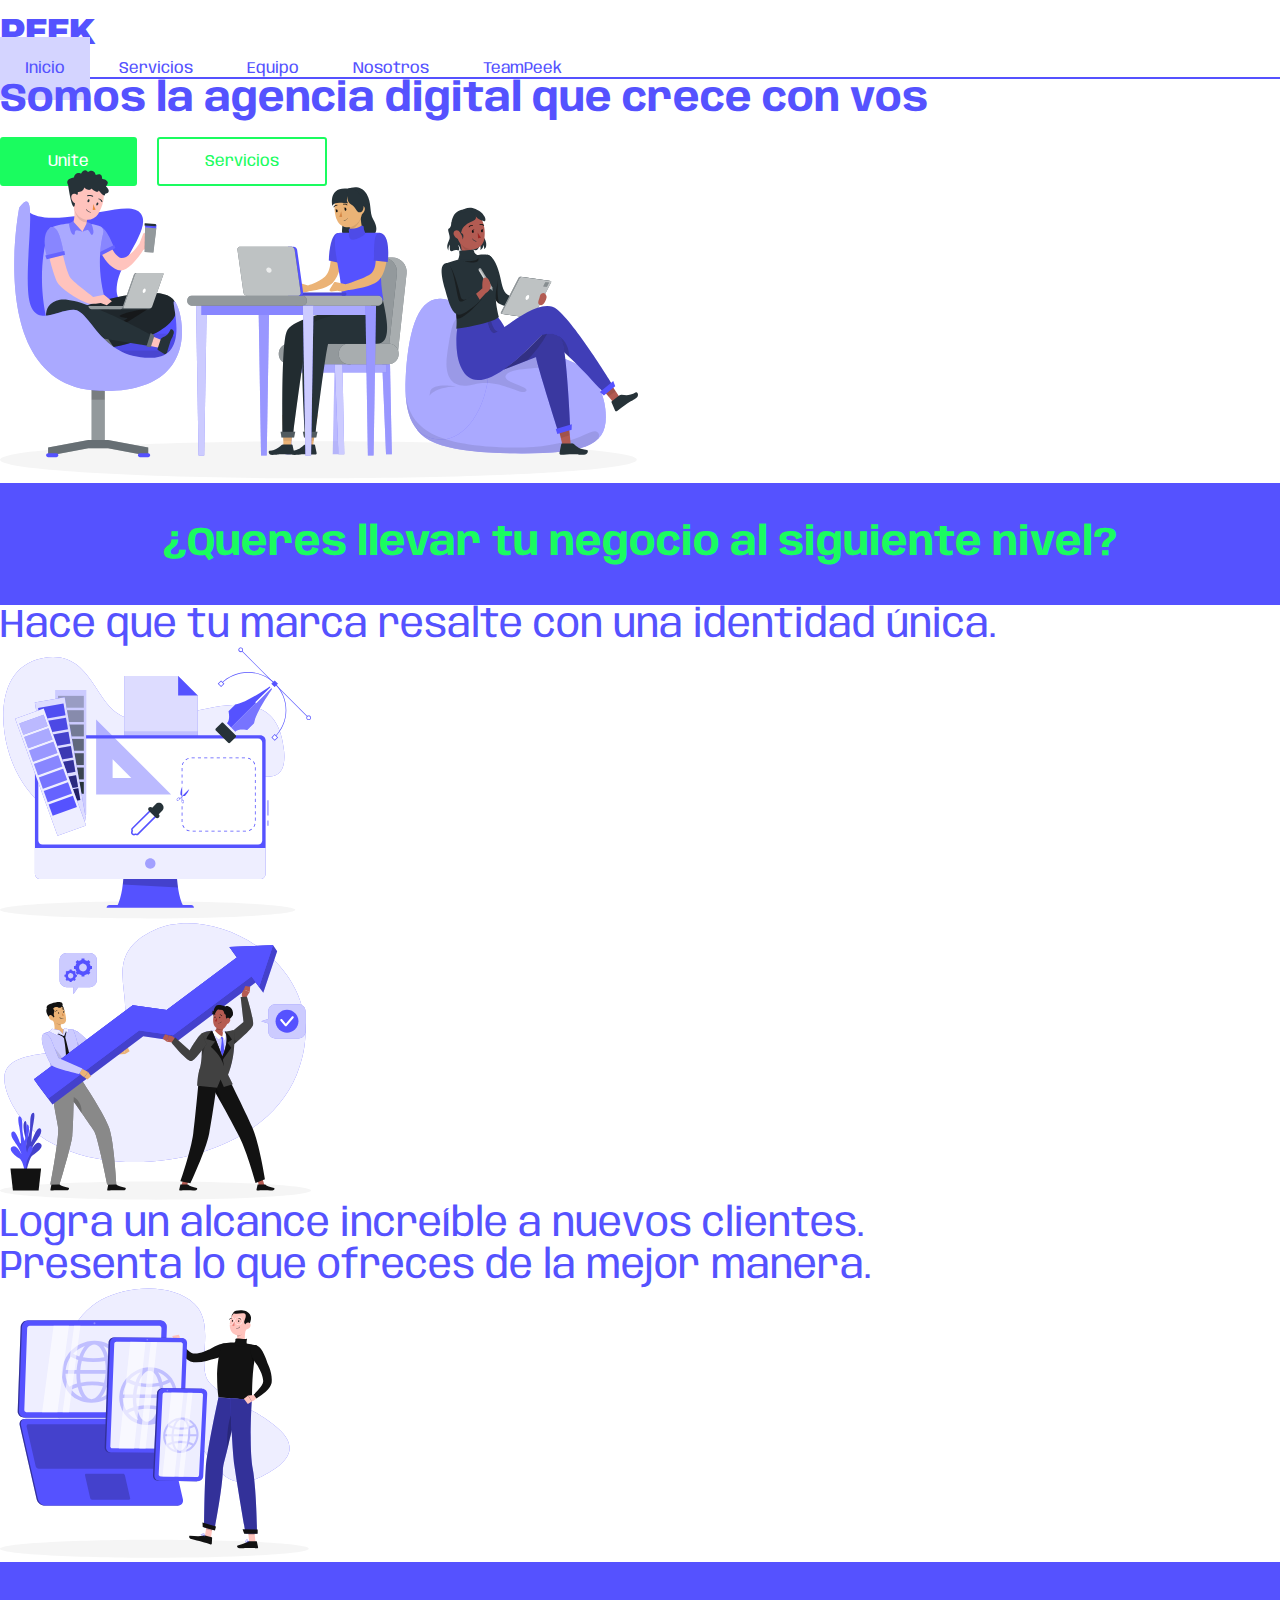
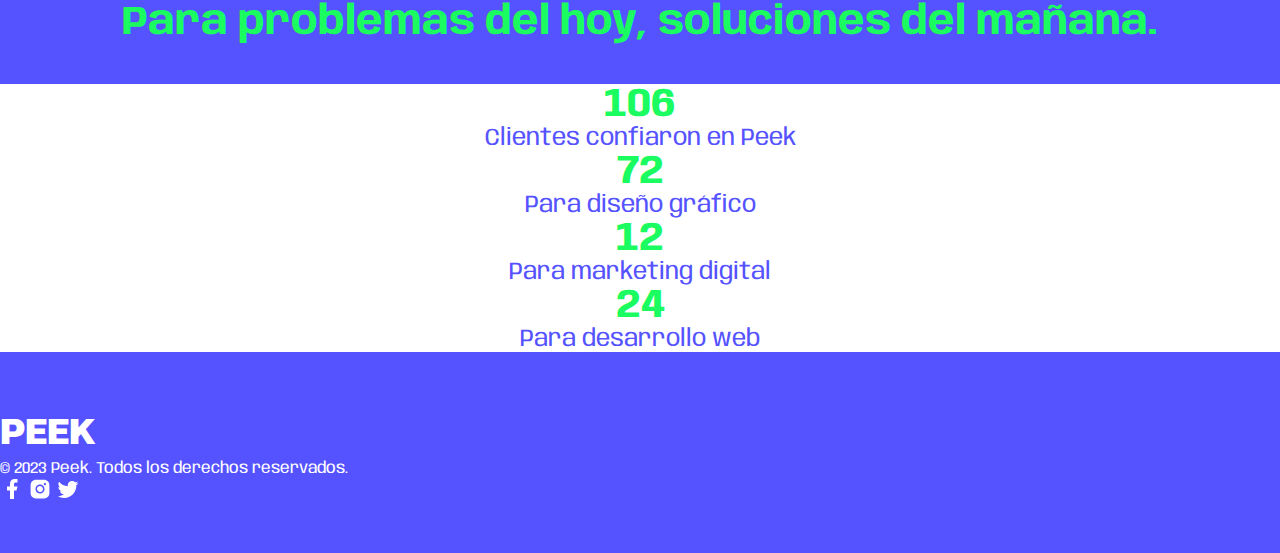
<file: index.html>
<!DOCTYPE html>
<html lang="es">
<head>
    <meta charset="UTF-8">
    <meta http-equiv="X-UA-Compatible" content="IE=edge">
    <meta name="viewport" content="width=device-width, initial-scale=1.0">
    <title>Peek - Agencia digital</title>
    <link href="https://cdn.jsdelivr.net/npm/bootstrap@5.3.0-alpha1/dist/css/bootstrap.min.css" rel="stylesheet" integrity="sha384-GLhlTQ8iRABdZLl6O3oVMWSktQOp6b7In1Zl3/Jr59b6EGGoI1aFkw7cmDA6j6gD" crossorigin="anonymous">
    <link rel="stylesheet" href="./css/style.css">
    <link rel="stylesheet" href="./css/responsive.css">
    <link rel="stylesheet" href="https://cdnjs.cloudflare.com/ajax/libs/font-awesome/6.2.0/css/all.min.css" integrity="sha512-xh6O/CkQoPOWDdYTDqeRdPCVd1SpvCA9XXcUnZS2FmJNp1coAFzvtCN9BmamE+4aHK8yyUHUSCcJHgXloTyT2A==" crossorigin="anonymous" referrerpolicy="no-referrer" />
    <link rel="shortcut icon" href="./img/favicon.ico" type="image/x-icon">
</head>
<body>
    <header>
        <div class="container">
            <nav class="d-flex justify-content-between align-items-center">
                <p id="nav__logo">PEEK</p>
                <input type="checkbox" id="check">
                <label for="check" class="checkbtn">
                    <i class="fa-solid fa-bars"></i>
                </label>
                <ul class="nav__secciones">
                    <li><a class="nav__seccion-activa" href="./index.html">Inicio</a></li>
                    <li><a href="./servicios.html">Servicios</a></li>
                    <li><a href="./equipo.html">Equipo</a></li>
                    <li><a href="./nosotros.html">Nosotros</a></li>
                    <li><a href="./teampeek.html">TeamPeek</a></li>
                </ul>
            </nav>
        </div>
    </header>
    
    <div class="container">
        <section class="intro mt-5 mb-5 row g-3 d-flex align-items-center justify-content-between flex-lg-row flex-column-reverse">
            <div class="col-lg-6 col-md-12">
                <h1 class="me-0">Somos la agencia digital que crece con vos</h1>
                <a class="btn-1" href="#">Unite</a>
                <a class="btn-2" href="#">Servicios</a>
            </div>
            <div class="intro__img col-lg-6 col-md-12">
                <img class="img-fluid" src="./img/index__personas-trabajando.svg" alt="Personas trabajando">
            </div>
        </section>
    </div>

    <div class="pregunta row justify-content-center">
        <h2 class="col-lg-6">¿Queres llevar tu negocio al siguiente nivel?</h2>
    </div>

    <section class="presentacion mt-5 mb-5 container">
        <div class="row g-3 d-flex align-items-center justify-content-center flex-xl-row flex-column-reverse">
            <div class="col-lg-8">
                <p>Hace que tu marca resalte con una identidad única.</p>
            </div>
            <div class="col-6 col-xs-2 col-lg-3">
                <img class="img-fluid" src="./img/index__diseño-grafico.svg" alt="Diseño gráfico">
            </div>
        </div>
        
        <div class="row g-3 d-flex align-items-center justify-content-center flex-xl-row flex-column mt-2">
            <div class="col-6 col-xs-2 col-lg-3">
                <img class="img-fluid" src="./img/index__marketing-grafico.svg" alt="Marketing digital">
            </div>
            <div class="col-lg-8">
                <p>Logra un alcance increíble a nuevos clientes.</p>
            </div>
        </div>
        
        <div class="row g-3 d-flex align-items-center justify-content-center flex-column-reverse flex-xl-row mt-2">
            <div class="col-lg-8">
                <p>Presenta lo que ofreces de la mejor manera.</p>
            </div>
            <div class="col-6 col-xs-2 col-lg-3">
                <img class="img-fluid" src="./img/index__desarrollo-grafico.svg" alt="Desarrollo web">
            </div>
        </div>
    </section>
    
    <div class="pregunta row justify-content-center">
        <h2 class="col-lg-6">Para problemas del hoy, soluciones del mañana.</h2>
    </div>
    
    <section class="cuadro container mt-5 mb-5">
        <div class="mb-5">
            <h3>106</h3>
            <p>Clientes confiaron en Peek</p>
        </div>
        
        <div class="d-flex flex-column flex-md-row">
            <div class="flex-grow-1 ">
                <h3>72</h3>
                <p>Para diseño
                    gráfico</p>
            </div>
            <div class="flex-grow-1">
                <h3>12</h3>
                <p>Para marketing digital</p>
            </div>
            <div class="flex-grow-1">
                <h3>24</h3>
                <p>Para desarrollo
                    web</p>
            </div>
        </div>
    </section>

    <footer>
        <div class="footer__contenido d-flex flex-column align-items-center">
            <p class="footer__logo">PEEK</p>
            <p>© 2023 Peek. Todos los derechos reservados.</p>
            <div>
                <a href="#"><img src="./img/footer__icono-facebook.svg" alt="Facebook"></a>
                <a href="#"><img src="./img/footer__icono-instagram.svg" alt="Instagram"></a>
                <a href="#"><img src="./img/footer__icono-twitter.svg" alt="Twitter"></a>
            </div>
        </div>
    </footer>
<script src="https://cdn.jsdelivr.net/npm/bootstrap@5.3.0-alpha1/dist/js/bootstrap.bundle.min.js" integrity="sha384-w76AqPfDkMBDXo30jS1Sgez6pr3x5MlQ1ZAGC+nuZB+EYdgRZgiwxhTBTkF7CXvN" crossorigin="anonymous"></script>
</body>
</html>
</file>
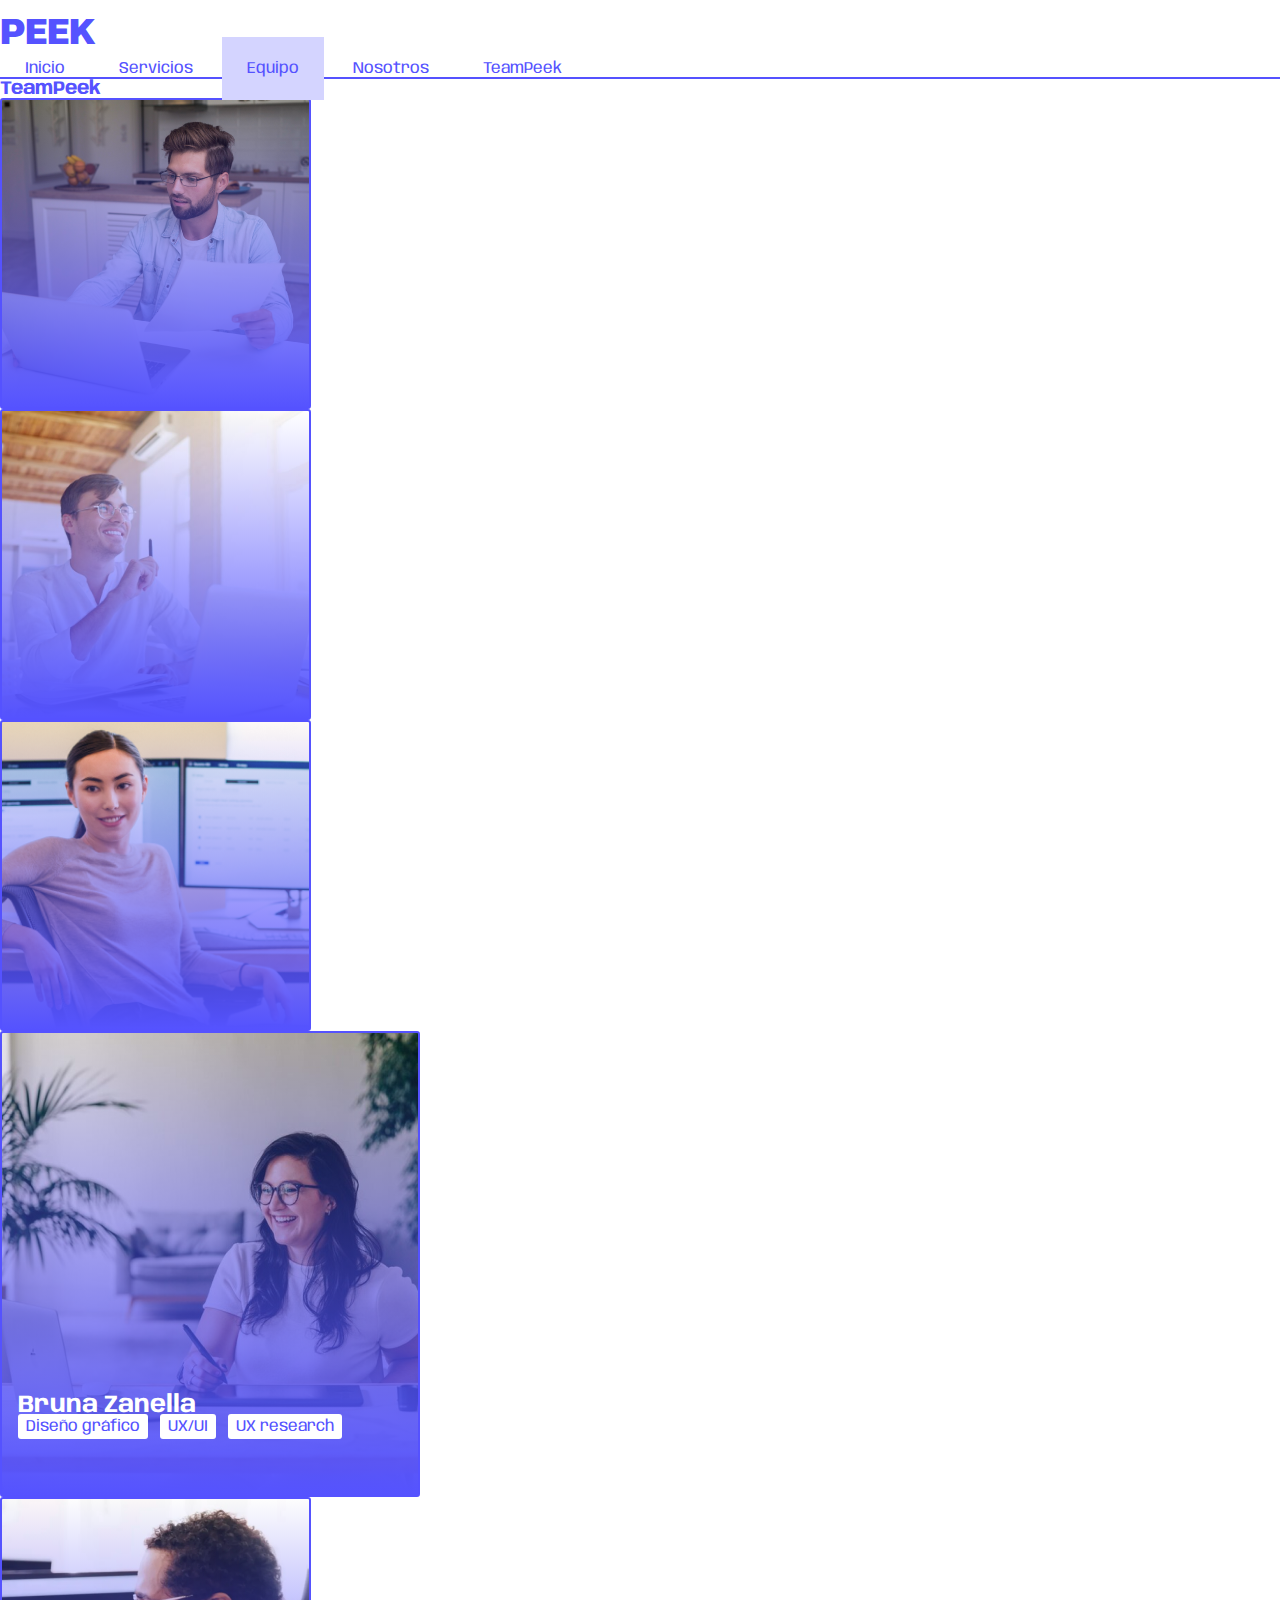
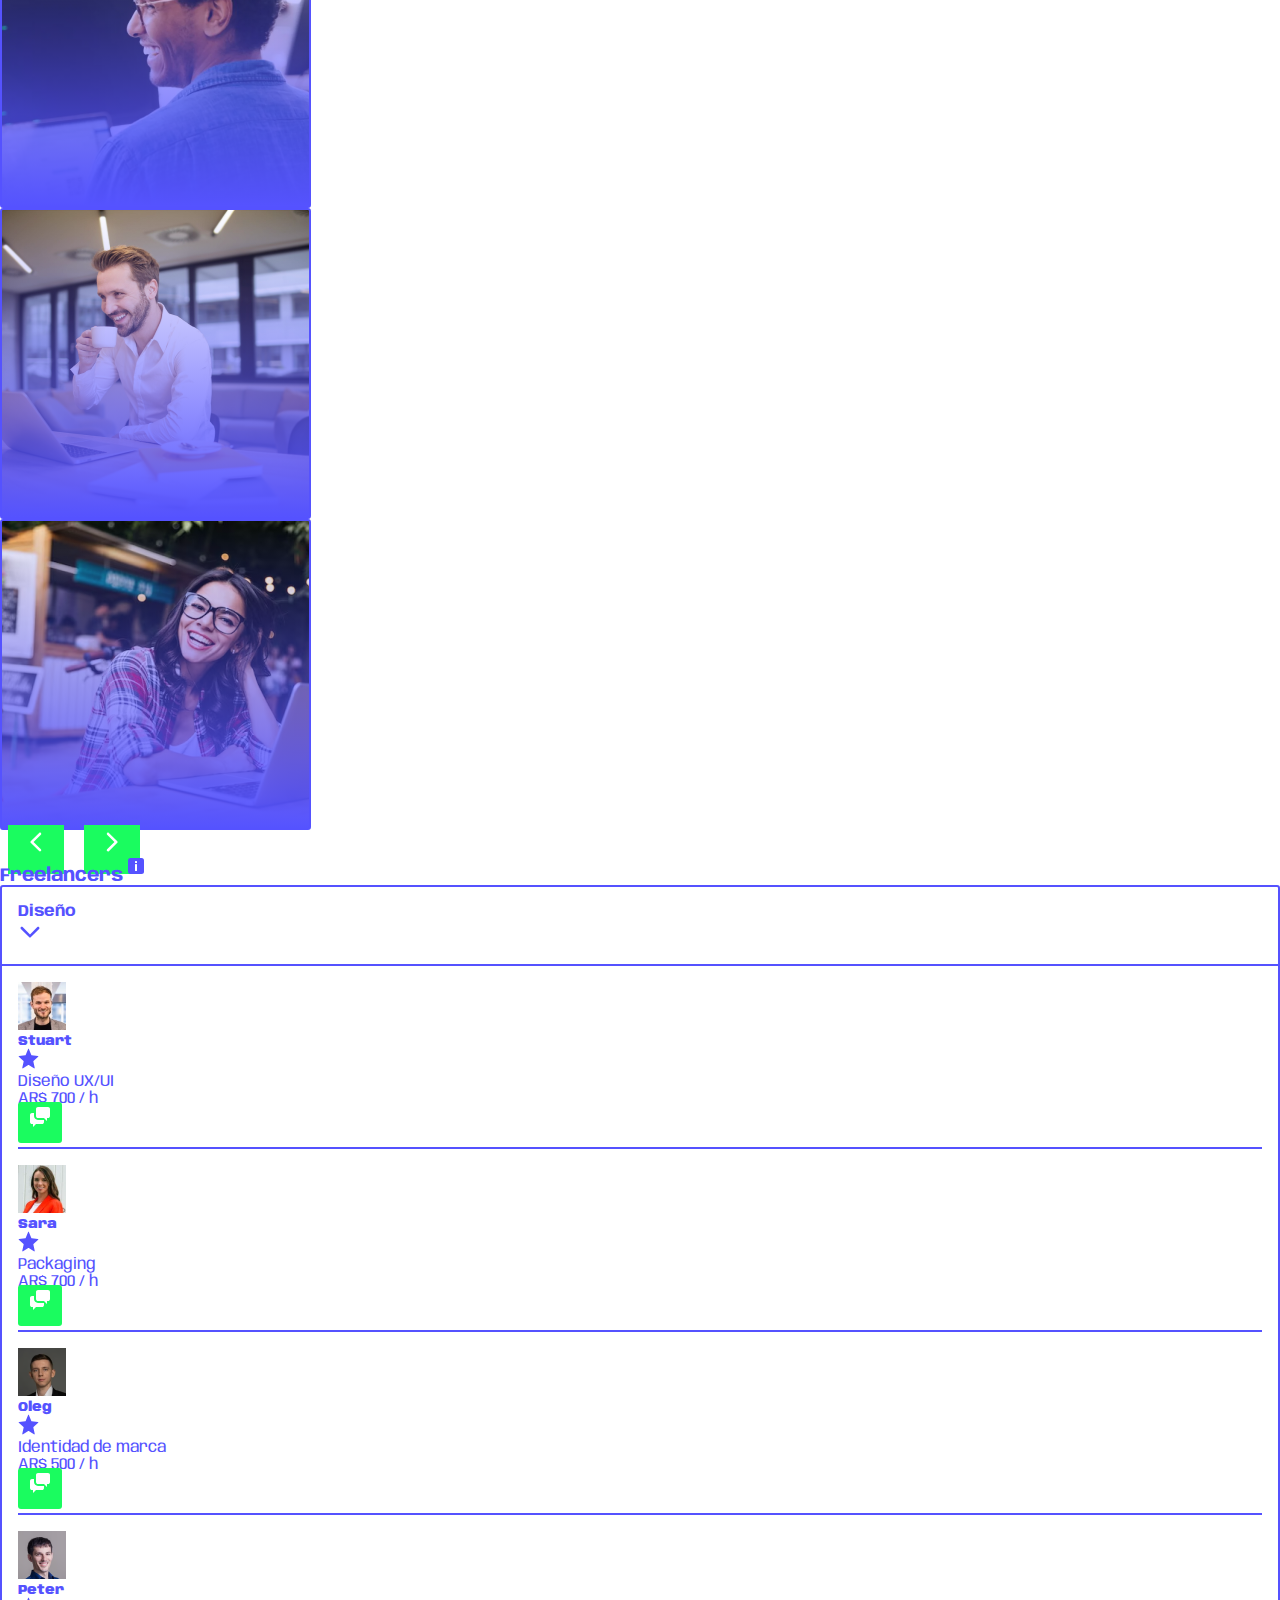
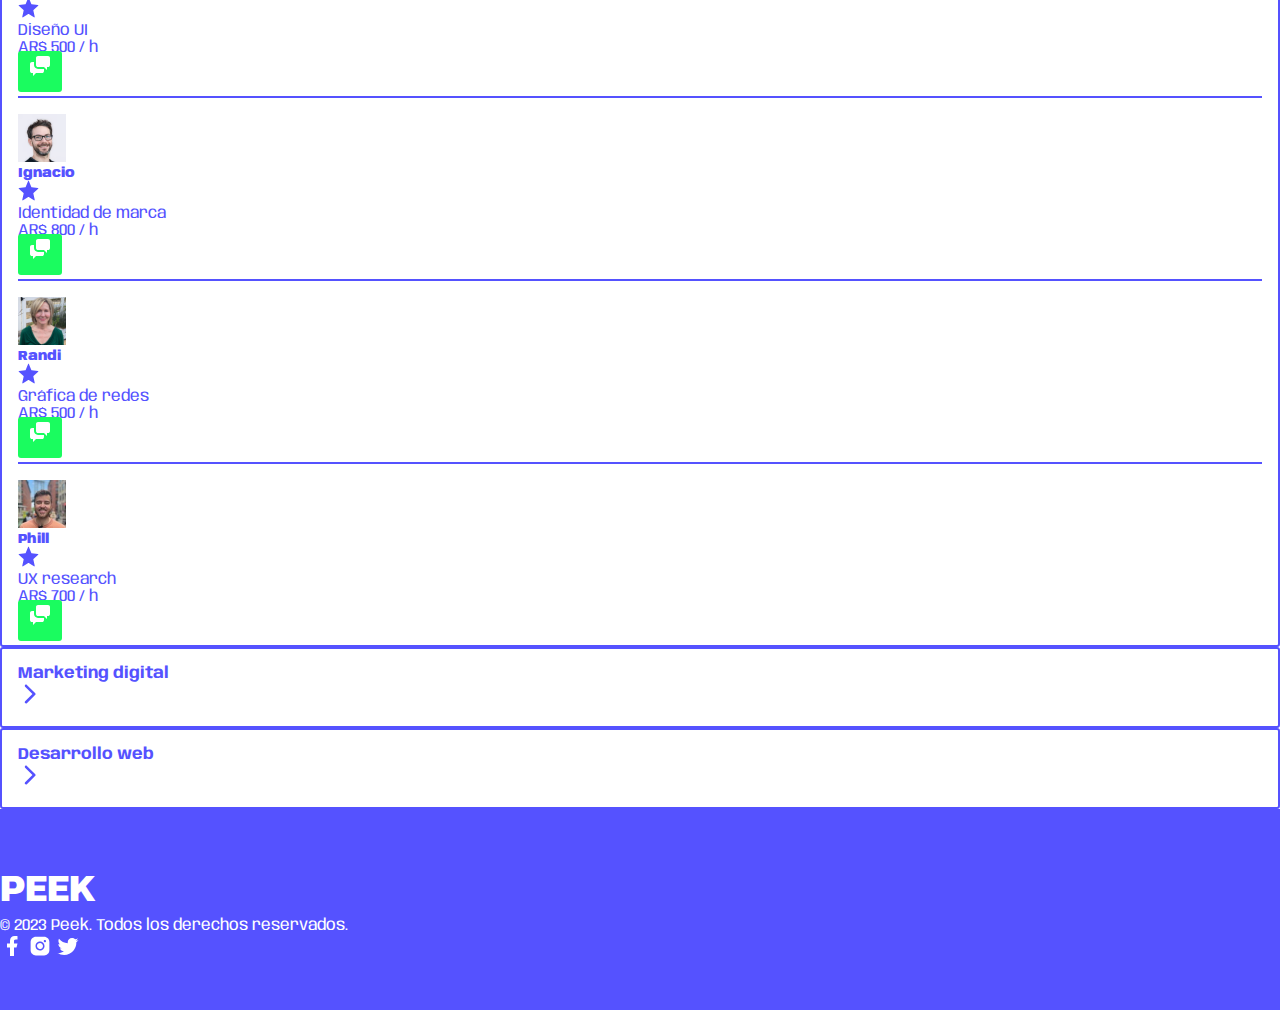
<file: equipo.html>
<!DOCTYPE html>
<html lang="es">
<head>
    <meta charset="UTF-8">
    <meta http-equiv="X-UA-Compatible" content="IE=edge">
    <meta name="viewport" content="width=device-width, initial-scale=1.0">
    <title>Equipo - Peek</title>
    <link href="https://cdn.jsdelivr.net/npm/bootstrap@5.3.0-alpha1/dist/css/bootstrap.min.css" rel="stylesheet" integrity="sha384-GLhlTQ8iRABdZLl6O3oVMWSktQOp6b7In1Zl3/Jr59b6EGGoI1aFkw7cmDA6j6gD" crossorigin="anonymous">
    <link rel="stylesheet" href="./css/style.css">
    <link rel="stylesheet" href="./css/responsive.css">
    <link rel="stylesheet" href="https://cdnjs.cloudflare.com/ajax/libs/font-awesome/6.2.0/css/all.min.css" integrity="sha512-xh6O/CkQoPOWDdYTDqeRdPCVd1SpvCA9XXcUnZS2FmJNp1coAFzvtCN9BmamE+4aHK8yyUHUSCcJHgXloTyT2A==" crossorigin="anonymous" referrerpolicy="no-referrer" />
    <link rel="shortcut icon" href="./img/favicon.ico" type="image/x-icon">
</head>
<body>
    <header>
        <div class="container">
            <nav class="d-flex justify-content-between align-items-center">
                <p id="nav__logo">PEEK</p>
                <input type="checkbox" id="check">
                <label for="check" class="checkbtn">
                    <i class="fa-solid fa-bars"></i>
                </label>
                <ul class="nav__secciones">
                    <li><a href="./index.html">Inicio</a></li>
                    <li><a href="./servicios.html">Servicios</a></li>
                    <li><a class="nav__seccion-activa" href="./equipo.html">Equipo</a></li>
                    <li><a href="./nosotros.html">Nosotros</a></li>
                    <li><a href="./teampeek.html">TeamPeek</a></li>
                </ul>
            </nav>
        </div>
    </header>
    
    <div class="container mt-5">
        <h3>TeamPeek</h3>
    </div>
    <div class="cards row align-items-center justify-content-center m-0">
        <div class="card__6 m-2"></div>
        <div class="card__1 m-2"></div>
        <div class="card__2 m-2"></div>
        <div class="card__3 m-2">
            <div class="card__3__contenido">
                <h5>Bruna Zanella</h5>
                <ul class="d-flex flex-wrap">
                    <li class="mb-2">Diseño gráfico</li>
                    <li class="mb-2">UX/UI</li>
                    <li class="mb-2">UX research</li>
                </ul>
            </div>
        </div>
        <div class="card__4 m-2"></div>
        <div class="card__5 m-2"></div>
        <div class="card__7 m-2"></div>
    </div>
    <div class="cards__botones d-flex justify-content-center">
        <a href="#"><img src="./img/equipo__flecha-atras.svg" alt="atras"></a>
        <a href="#"><img src="./img/equipo__flecha-adelante.svg" alt="adelante"></a>
    </div>
    <div class="container">
        <h3 class="mt-5">Freelancers <sup><img src="./img/equipo__info-icon.svg" alt="informacion"></sup></h3>

        <div class="cuadro__diseño row mt-3">
                <div class="cuadro__diseño__titulo d-flex justify-content-between align-items-center">
                    <h4 class="m-0">Diseño</h4>
                    <img src="./img/equipo__flecha-accion.svg" alt="reducir">
                </div>
                <div class="cuadro__diseño__freelancer d-flex justify-content-between align-items-center">
                    <div class="col-3 d-flex align-items-center">
                        <img class="me-3" src="./img/equipo__freelancers/freelancer-1.png" alt="stuart">
                        <h5 class="m-0"><strong>Stuart</strong></h5>
                    </div>
                    <div class="freelancer__especialidad col-3">
                        <div class="d-flex align-items-center">
                            <img class="me-3" src="./img/equipo__freelancers/equipo__freelancers__estrella.svg" alt="mejor servicio">
                            <p class="mejor-servicio m-0">Diseño UX/UI</p>
                        </div>
                    </div>
                    <p class="col-3 m-0">AR$ 700 / h</p>
                    <a href="#"><img src="./img/equipo__freelancers/equipo__freelancers__chat.svg" alt="chat"></a>
                </div>
            <div class="cuadro__diseño__freelancer d-flex justify-content-between align-items-center">
                <div class="col-3 d-flex align-items-center">
                    <img class="me-3"  src="./img/equipo__freelancers/freelancer-2.png" alt="stuart">
                    <h5 class="m-0"><strong>Sara</strong></h5>
                </div>
                <div class="freelancer__especialidad col-3">
                    <div class="d-flex align-items-center">
                        <img class="me-3" src="./img/equipo__freelancers/equipo__freelancers__estrella.svg" alt="mejor servicio">
                        <p class="mejor-servicio m-0">Packaging</p>
                    </div>
                </div>
                <p class="col-3 m-0">AR$ 700 / h</p>
                <a href="#"><img src="./img/equipo__freelancers/equipo__freelancers__chat.svg" alt="chat"></a>
            </div>
            <div class="cuadro__diseño__freelancer d-flex justify-content-between align-items-center">
                <div class="col-3 d-flex align-items-center">
                    <img class="me-3"  src="./img/equipo__freelancers/freelancer-3.png" alt="stuart">
                    <h5 class="m-0"><strong>Oleg</strong></h5>
                </div>
                <div class="freelancer__especialidad col-3">
                    <div class="d-flex align-items-center">
                        <img class="me-3" src="./img/equipo__freelancers/equipo__freelancers__estrella.svg" alt="mejor servicio">
                        <p class="mejor-servicio m-0">Identidad de marca</p>
                    </div>
                </div>
                <p class="col-3 m-0">AR$ 500 / h</p>
                <a href="#"><img src="./img/equipo__freelancers/equipo__freelancers__chat.svg" alt="chat"></a>
            </div>
            <div class="cuadro__diseño__freelancer d-flex justify-content-between align-items-center">
                <div class="col-3 d-flex align-items-center">
                    <img class="me-3"  src="./img/equipo__freelancers/freelancer-4.png" alt="stuart">
                    <h5 class="m-0"><strong>Peter</strong></h5>
                </div>
                <div class="freelancer__especialidad col-3">
                    <div class="d-flex align-items-center">
                        <img class="me-3" src="./img/equipo__freelancers/equipo__freelancers__estrella.svg" alt="mejor servicio">
                        <p class="mejor-servicio m-0">Diseño UI</p>
                    </div>
                </div>
                <p class="col-3 m-0">AR$ 500 / h</p>
                <a href="#"><img src="./img/equipo__freelancers/equipo__freelancers__chat.svg" alt="chat"></a>
            </div>
            <div class="cuadro__diseño__freelancer d-flex justify-content-between align-items-center">
                <div class="col-3 d-flex align-items-center">
                    <img class="me-3"  src="./img/equipo__freelancers/freelancer-5.png" alt="stuart">
                    <h5 class="m-0"><strong>Ignacio</strong></h5>
                </div>
                <div class="freelancer__especialidad col-3">
                    <div class="d-flex align-items-center">
                        <img class="me-3" src="./img/equipo__freelancers/equipo__freelancers__estrella.svg" alt="mejor servicio">
                        <p class="mejor-servicio m-0">Identidad de marca</p>
                    </div>
                </div>
                <p class="col-3 m-0">AR$ 800 / h</p>
                <a href="#"><img src="./img/equipo__freelancers/equipo__freelancers__chat.svg" alt="chat"></a>
            </div>
            <div class="cuadro__diseño__freelancer d-flex justify-content-between align-items-center">
                <div class="col-3 d-flex align-items-center">
                    <img class="me-3"  src="./img/equipo__freelancers/freelancer-6.png" alt="stuart">
                    <h5 class="m-0"><strong>Randi</strong></h5>
                </div>
                <div class="freelancer__especialidad col-3">
                    <div class="d-flex align-items-center">
                        <img class="me-3" src="./img/equipo__freelancers/equipo__freelancers__estrella.svg" alt="mejor servicio">
                        <p class="mejor-servicio m-0">Gráfica de redes</p>
                    </div>
                </div>
                <p class="col-3 m-0">AR$ 500 / h</p>
                <a href="#"><img src="./img/equipo__freelancers/equipo__freelancers__chat.svg" alt="chat"></a>
            </div>
            <div class="cuadro__diseño__freelancer ultimo d-flex justify-content-between align-items-center">
                <div class="col-3 d-flex align-items-center">
                    <img class="me-3"  src="./img/equipo__freelancers/freelancer-7.png" alt="stuart">
                    <h5 class="m-0"><strong>Phill</strong></h5>
                </div>
                <div class="freelancer__especialidad col-3">
                    <div class="d-flex align-items-center">
                        <img class="me-3" src="./img/equipo__freelancers/equipo__freelancers__estrella.svg" alt="mejor servicio">
                        <p class="mejor-servicio m-0">UX research</p>
                    </div>
                </div>
                <p class="col-3 m-0">AR$ 700 / h</p>
                <a href="#"><img src="./img/equipo__freelancers/equipo__freelancers__chat.svg" alt="chat"></a>
            </div>
        </div>
        <div class="row">
            <div class="cuadro__cerrado mt-3 d-flex justify-content-between align-items-center">
                <h4 class="m-0">Marketing digital</h4>
                <img src="./img/equipo__flecha-accion.svg" alt="reducir">
            </div>
        </div>
        <div class="row">
            <div class="cuadro__cerrado mt-3 d-flex justify-content-between align-items-center">
                <h4 class="m-0">Desarrollo web</h4>
                <img src="./img/equipo__flecha-accion.svg" alt="reducir">
            </div>
        </div>
    </div>

    <footer class="mt-5">
        <div class="footer__contenido d-flex flex-column align-items-center">
            <p class="footer__logo">PEEK</p>
            <p>© 2023 Peek. Todos los derechos reservados.</p>
            <div>
                <a href="#"><img src="./img/footer__icono-facebook.svg" alt="Facebook"></a>
                <a href="#"><img src="./img/footer__icono-instagram.svg" alt="Instagram"></a>
                <a href="#"><img src="./img/footer__icono-twitter.svg" alt="Twitter"></a>
            </div>
        </div>
    </footer>
<script src="https://cdn.jsdelivr.net/npm/bootstrap@5.3.0-alpha1/dist/js/bootstrap.bundle.min.js" integrity="sha384-w76AqPfDkMBDXo30jS1Sgez6pr3x5MlQ1ZAGC+nuZB+EYdgRZgiwxhTBTkF7CXvN" crossorigin="anonymous"></script>
</body>
</html>
</file>
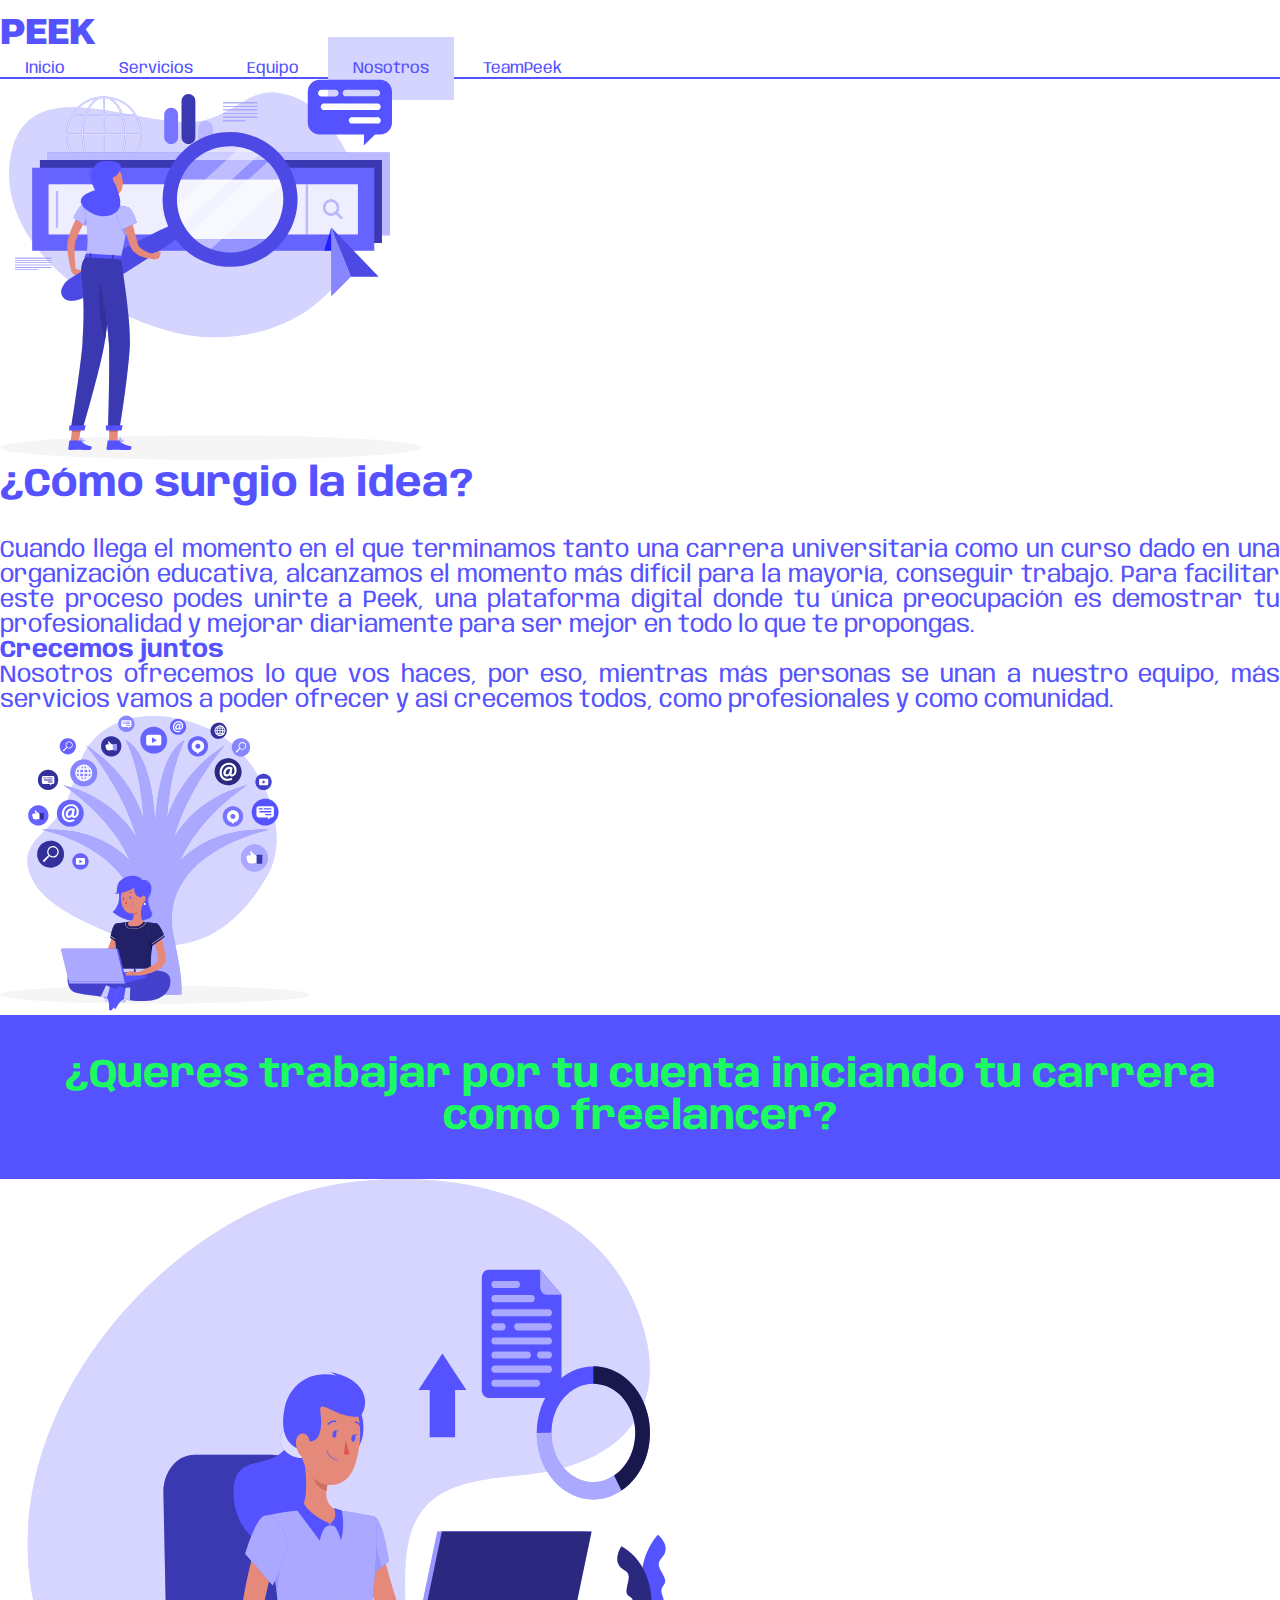
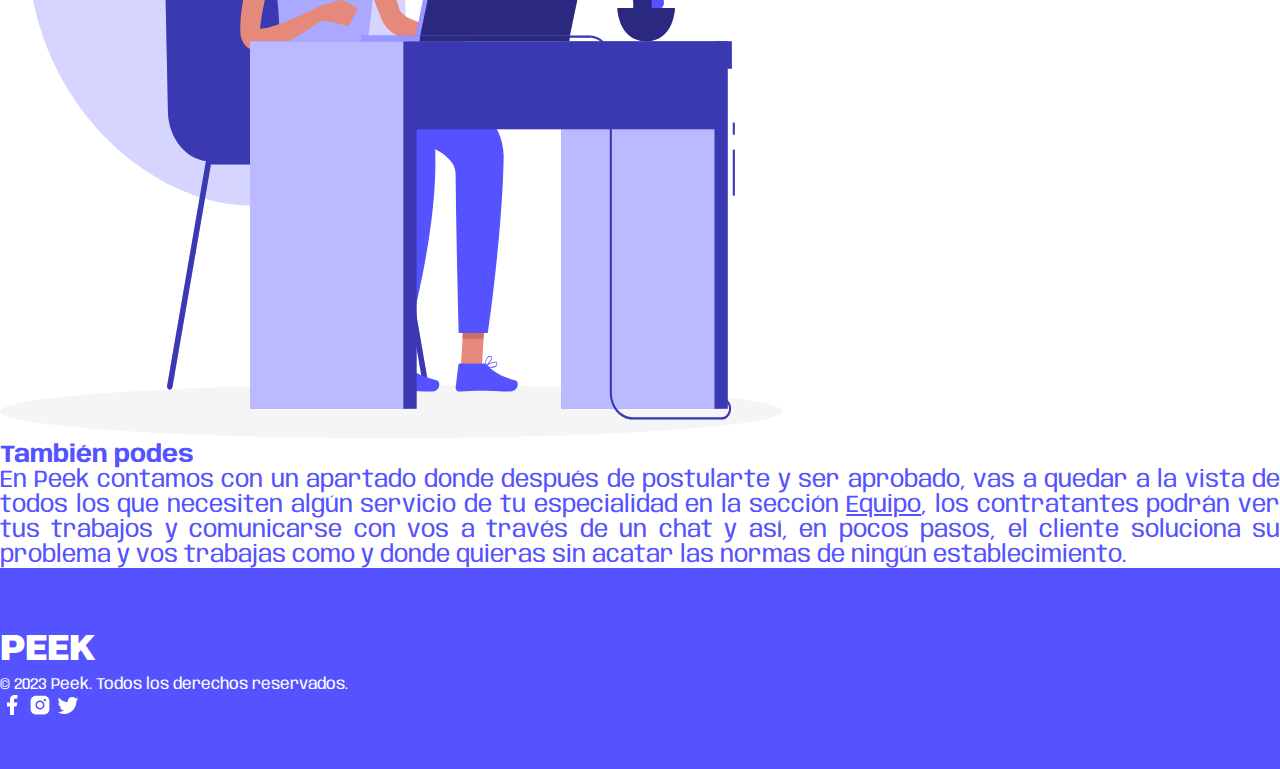
<file: nosotros.html>
<!DOCTYPE html>
<html lang="es">
<head>
    <meta charset="UTF-8">
    <meta http-equiv="X-UA-Compatible" content="IE=edge">
    <meta name="viewport" content="width=device-width, initial-scale=1.0">
    <title>Nosotros - Peek</title>
    <link href="https://cdn.jsdelivr.net/npm/bootstrap@5.3.0-alpha1/dist/css/bootstrap.min.css" rel="stylesheet" integrity="sha384-GLhlTQ8iRABdZLl6O3oVMWSktQOp6b7In1Zl3/Jr59b6EGGoI1aFkw7cmDA6j6gD" crossorigin="anonymous">
    <link rel="stylesheet" href="./css/style.css">
    <link rel="stylesheet" href="./css/responsive.css">
    <link rel="stylesheet" href="https://cdnjs.cloudflare.com/ajax/libs/font-awesome/6.2.0/css/all.min.css" integrity="sha512-xh6O/CkQoPOWDdYTDqeRdPCVd1SpvCA9XXcUnZS2FmJNp1coAFzvtCN9BmamE+4aHK8yyUHUSCcJHgXloTyT2A==" crossorigin="anonymous" referrerpolicy="no-referrer" />
    <link rel="shortcut icon" href="./img/favicon.ico" type="image/x-icon">
</head>
<body>
    <header>
        <div class="container">
            <nav class="d-flex justify-content-between align-items-center">
                <p id="nav__logo">PEEK</p>
                <input type="checkbox" id="check">
                <label for="check" class="checkbtn">
                    <i class="fa-solid fa-bars"></i>
                </label>
                <ul class="nav__secciones">
                    <li><a href="./index.html">Inicio</a></li>
                    <li><a href="./servicios.html">Servicios</a></li>
                    <li><a href="./equipo.html">Equipo</a></li>
                    <li><a class="nav__seccion-activa" href="./nosotros.html">Nosotros</a></li>
                    <li><a href="./teampeek.html">TeamPeek</a></li>
                </ul>
            </nav>
        </div>
    </header>
    <div class="container">
        <div class="nosotros__idea row ms-0 mt-5 img-fluid d-flex align-items-center flex-column flex-lg-row">
                <img class="col-12 col-lg-5 mb-5 mb-lg-0" src="./img/nosotros__imagen-1.svg" alt="busqueda">
                <div class="col-12 col-lg-7">
                    <h1 class="mb-2">¿Cómo surgio la idea?</h1>
                    <p class="me-0">Cuando llega el momento en el que terminamos tanto una carrera universitaria como un curso dado en una organización educativa, alcanzamos el momento más difícil para la mayoría, conseguir trabajo. Para facilitar este proceso podes unirte a Peek, una plataforma digital donde tu única preocupación es demostrar tu profesionalidad y mejorar diariamente para ser mejor en todo lo que te propongas.</p>
                </div>
        </div>
        <div class="row mt-5 ms-0 img-fluid d-flex align-items-center flex-column-reverse flex-lg-row">
            <div class="nosotros__crecemos col-12 col-lg-9 ">
                <h2 class="mb-2">Crecemos juntos</h2>
                <p>Nosotros ofrecemos lo que vos haces, por eso, mientras más personas se unan a nuestro equipo, más servicios vamos a poder ofrecer y así crecemos todos, como profesionales y como comunidad.</p>
            </div>
            <img class="col-12 col-lg-3 mb-5 mb-lg-0" src="./img/nosotros__imagen-2.svg" alt="red">
        </div>
    </div>
    <div class="pregunta row justify-content-center mt-5">
        <h2 class="col-lg-6">¿Queres trabajar por tu cuenta iniciando tu carrera como freelancer?</h2>
    </div>
    <div class="container">
        <div class="row ms-0 mt-5 img-fluid d-flex align-items-center flex-column flex-lg-row">
            <img class="col-12 col-lg-4 mb-5 mb-lg-0" src="./img/nosotros__imagen-3.svg" alt="freelancer">
            <div class="nosotros__freelance col-12 col-lg-8 ">
                <h2 class="mb-2">También podes</h2>
                <p>En Peek contamos con un apartado donde después de postularte y ser aprobado, vas a quedar a la vista de todos los que necesiten algún servicio de tu especialidad en la sección <a href="./equipo.html">Equipo</a>, los contratantes podrán ver tus trabajos y comunicarse con vos a través de un chat y así, en pocos pasos, el cliente soluciona su problema y vos trabajas como y donde quieras sin acatar las normas de ningún establecimiento.</p>
            </div>
        </div>
    </div>

    <footer class="mt-5">
        <div class="footer__contenido d-flex flex-column align-items-center">
            <p class="footer__logo">PEEK</p>
            <p>© 2023 Peek. Todos los derechos reservados.</p>
            <div>
                <a href="#"><img src="./img/footer__icono-facebook.svg" alt="Facebook"></a>
                <a href="#"><img src="./img/footer__icono-instagram.svg" alt="Instagram"></a>
                <a href="#"><img src="./img/footer__icono-twitter.svg" alt="Twitter"></a>
            </div>
        </div>
    </footer>
<script src="https://cdn.jsdelivr.net/npm/bootstrap@5.3.0-alpha1/dist/js/bootstrap.bundle.min.js" integrity="sha384-w76AqPfDkMBDXo30jS1Sgez6pr3x5MlQ1ZAGC+nuZB+EYdgRZgiwxhTBTkF7CXvN" crossorigin="anonymous"></script>
</body>
</html>
</file>
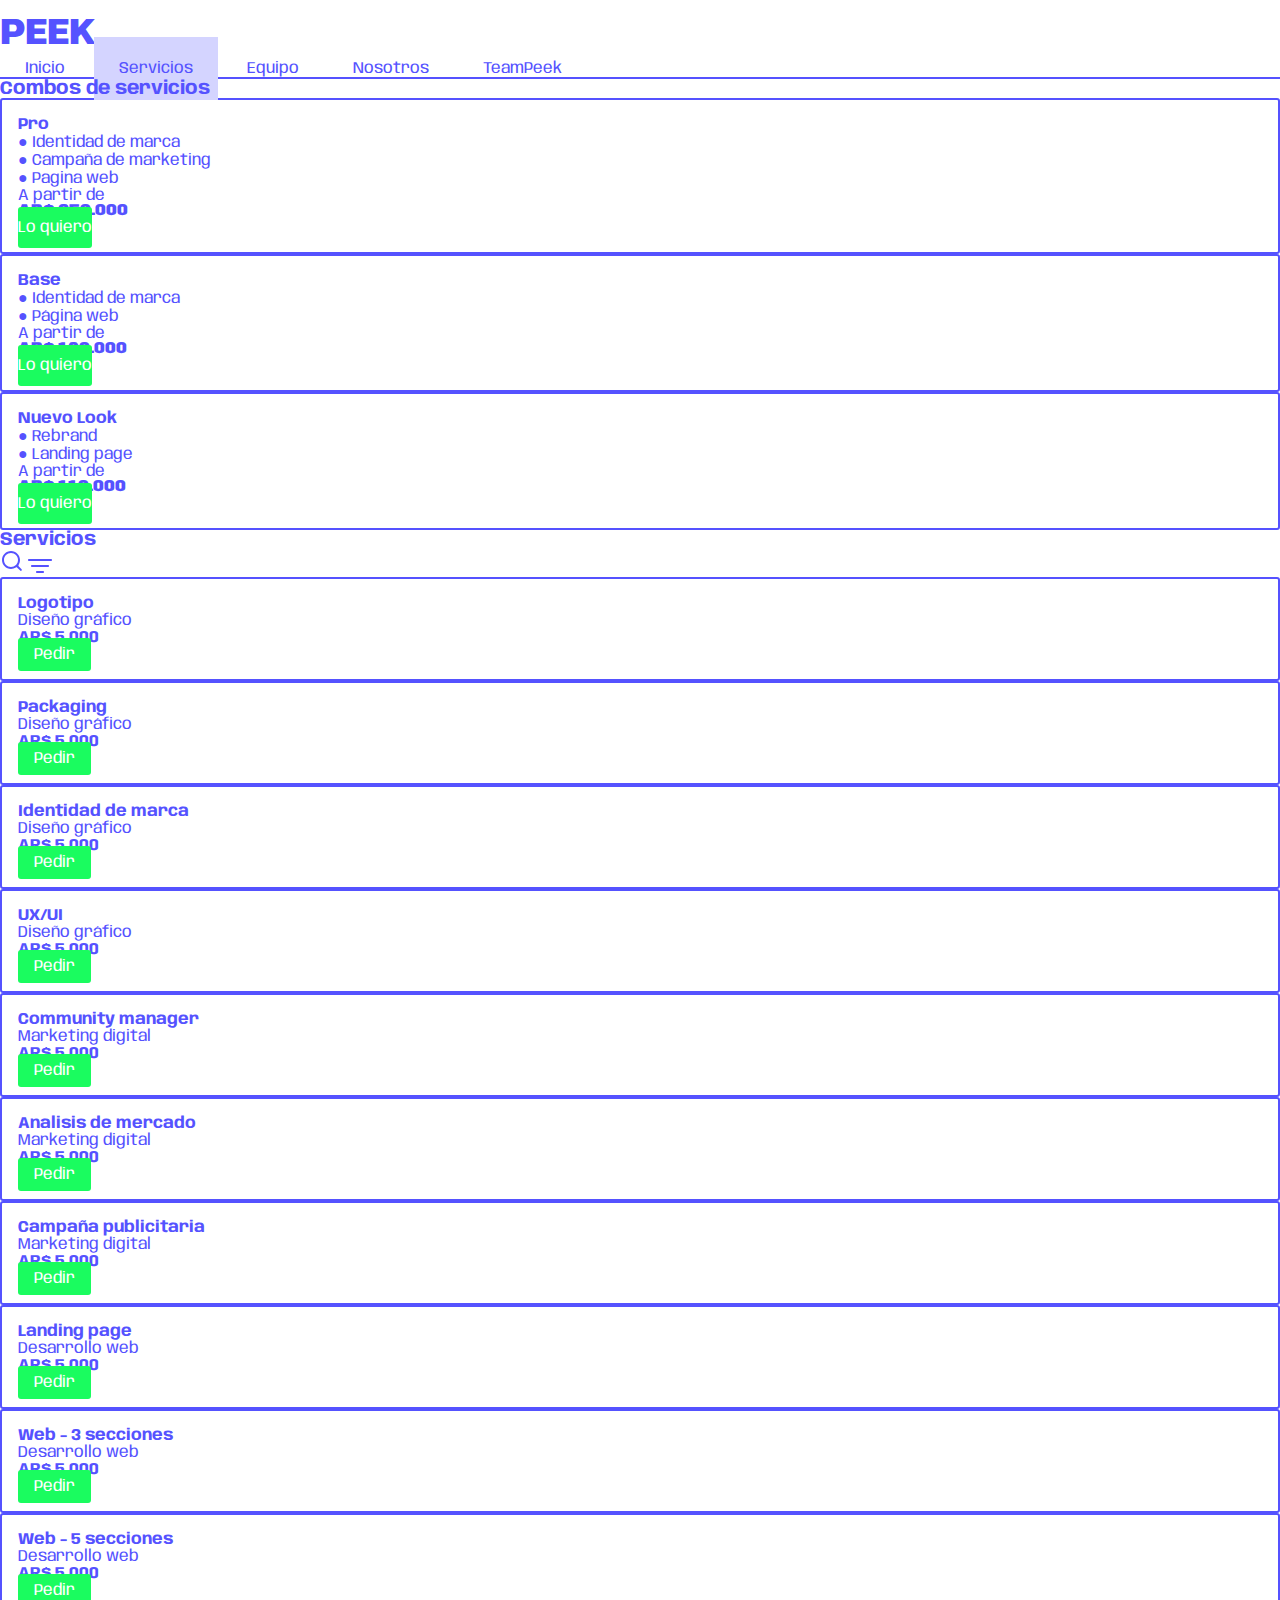
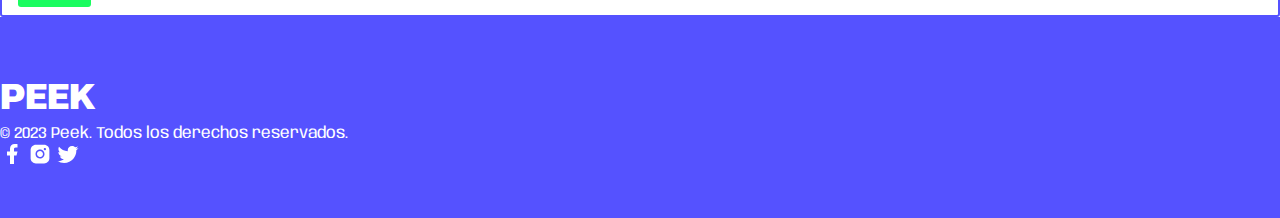
<file: servicios.html>
<!DOCTYPE html>
<html lang="es">
<head>
    <meta charset="UTF-8">
    <meta http-equiv="X-UA-Compatible" content="IE=edge">
    <meta name="viewport" content="width=device-width, initial-scale=1.0">
    <title>Servicios - Peek</title>
    <link href="https://cdn.jsdelivr.net/npm/bootstrap@5.3.0-alpha1/dist/css/bootstrap.min.css" rel="stylesheet" integrity="sha384-GLhlTQ8iRABdZLl6O3oVMWSktQOp6b7In1Zl3/Jr59b6EGGoI1aFkw7cmDA6j6gD" crossorigin="anonymous">
    <link rel="stylesheet" href="./css/style.css">
    <link rel="stylesheet" href="./css/responsive.css">
    <link rel="stylesheet" href="https://cdnjs.cloudflare.com/ajax/libs/font-awesome/6.2.0/css/all.min.css" integrity="sha512-xh6O/CkQoPOWDdYTDqeRdPCVd1SpvCA9XXcUnZS2FmJNp1coAFzvtCN9BmamE+4aHK8yyUHUSCcJHgXloTyT2A==" crossorigin="anonymous" referrerpolicy="no-referrer" />
    <link rel="shortcut icon" href="./img/favicon.ico" type="image/x-icon">
</head>
<body>
    <header>
        <div class="container">
            <nav class="d-flex justify-content-between align-items-center">
                <p id="nav__logo">PEEK</p>
                <input type="checkbox" id="check">
                <label for="check" class="checkbtn">
                    <i class="fa-solid fa-bars"></i>
                </label>
                <ul class="nav__secciones">
                    <li><a href="./index.html">Inicio</a></li>
                    <li><a class="nav__seccion-activa" href="./servicios.htmls">Servicios</a></li>
                    <li><a href="./equipo.html">Equipo</a></li>
                    <li><a href="./nosotros.html">Nosotros</a></li>
                    <li><a href="./teampeek.html">TeamPeek</a></li>
                </ul>
            </nav>
        </div>
    </header>

    <div class="container">
        <div class="mt-5 row">
            <h3>Combos de servicios</h3>
            
            <div class="row">
                <div class="col-lg-4 mt-3">
                    <div class="card__contenido d-flex flex-column justify-content-between">
                        <h4 class="card__titulo">Pro</h4>
                        <ul class="card__servicios mb-2">
                            <li><p>● Identidad de marca</p></li>
                            <li><p>● Campaña de marketing</p></li>
                            <li><p>● Pagina web</p></li>
                        </ul>
                        <div>
                            <p class="a-partir-de">A partir de</p>
                            <h4 class="card__precio"><strong>AR$ 250.000</strong></h4>
                        </div>
                        <a href="#">Lo quiero</a>
                    </div>
                </div>
                
                <div class="col-lg-4 mt-3">
                    <div class="card__contenido d-flex flex-column justify-content-between">
                        <h4 class="card__titulo">Base</h4>
                        <ul class="mb-5">
                            <li><p>● Identidad de marca</p></li>
                            <li><p>● Página web</p></li>
                        </ul>
                        <div>
                            <p class="a-partir-de">A partir de</p>
                            <h4 class="card__precio"><strong>AR$ 180.000</strong></h4>
                        </div> 
                        <a href="#">Lo quiero</a>
                    </div>  
                </div>
                
                <div class="col-lg-4 mt-3">
                    <div class="card__contenido d-flex flex-column justify-content-between">
                        <h4 class="card__titulo">Nuevo Look</h4>
                        <ul class="mb-5">
                            <li><p>● Rebrand</p></li>
                            <li><p>● Landing page</p></li>
                        </ul>
                        <div>
                            <p class="a-partir-de">A partir de</p>
                            <h4 class="card__precio"><strong>AR$ 110.000</strong></h4>
                        </div>
                        <a href="#">Lo quiero</a>
                    </div> 
                </div>
            </div>
        </div>
        <div class="mt-5 d-flex justify-content-between">
            <h3>Servicios</h3>
            <div class="d-flex">
                <a class="me-4" href="#"><img src="./img/servicios__buscar.svg" alt="Buscar"></a>
                <a href="#"><img src="./img/servicios__filtrar.svg" alt="Filtrar"></a>
            </div>
                
        </div>
        <div>
            <ul class="servicios__lista row mt-3 d-flex justify-content-between">
                <li class="col-4"><p class="m-0"><strong>Logotipo</strong></p></li>
                <li class="servicios__categoria col-lg-3"><p class="m-0">Diseño gráfico</p></li>
                <li class="col-lg-3 col-4 col-sm-5"><p class="m-0"><strong>AR$ 5.000</strong></p></li>
                <li class="col-lg-1 col-3 col-sm-2"><a class="servicios__lista__boton" href="#">Pedir</a></li>
            </ul>
            <ul class="servicios__lista row mt-3 d-flex justify-content-between">
                <li class="col-4"><p class="m-0"><strong>Packaging</strong></p></li>
                <li class="servicios__categoria col-lg-3"><p class="m-0">Diseño gráfico</p></li>
                <li class="col-lg-3 col-4 col-sm-5"><p class="m-0"><strong>AR$ 5.000</strong></p></li>
                <li class="col-lg-1 col-3 col-sm-2"><a class="servicios__lista__boton" href="#">Pedir</a></li>
            </ul>
            <ul class="servicios__lista row mt-3 d-flex justify-content-between">
                <li class="col-4"><p class="m-0"><strong>Identidad de marca</strong></p></li>
                <li class="col-lg-3 servicios__categoria"><p class="m-0">Diseño gráfico</p></li>
                <li class="col-lg-3 col-4 col-sm-5"><p class="m-0"><strong>AR$ 5.000</strong></p></li>
                <li class="col-lg-1 col-3 col-sm-2"><a class="servicios__lista__boton" href="#">Pedir</a></li>
            </ul>
            <ul class="servicios__lista row mt-3 d-flex justify-content-between">
                <li class="col-4"><p class="m-0"><strong>UX/UI</strong></p></li>
                <li class="servicios__categoria col-lg-3"><p class="m-0">Diseño gráfico</p></li>
                <li class="col-lg-3 col-4 col-sm-5"><p class="m-0"><strong>AR$ 5.000</strong></p></li>
                <li class="col-lg-1 col-3 col-sm-2"><a class="servicios__lista__boton" href="#">Pedir</a></li>
            </ul>
            <ul class="servicios__lista row mt-3 d-flex justify-content-between">
                <li class="col-4"><p class="m-0"><strong>Community manager</strong></p></li>
                <li class="servicios__categoria col-lg-3"><p class="m-0">Marketing digital</p></li>
                <li class="col-lg-3 col-4 col-sm-5"><p class="m-0"><strong>AR$ 5.000</strong></p></li>
                <li class="col-lg-1 col-3 col-sm-2"><a class="servicios__lista__boton" href="#">Pedir</a></li>
            </ul>
            <ul class="servicios__lista row mt-3 d-flex justify-content-between">
                <li class="col-4"><p class="m-0"><strong>Analisis de mercado</strong></p></li>
                <li class="servicios__categoria col-lg-3"><p class="m-0">Marketing digital</p></li>
                <li class="col-lg-3 col-4 col-sm-4"><p class="m-0"><strong>AR$ 5.000</strong></p></li>
                <li class="col-lg-1 col-3 col-sm-2"><a class="servicios__lista__boton" href="#">Pedir</a></li>
            </ul>
            <ul class="servicios__lista row mt-3 d-flex justify-content-between">
                <li class="col-4"><p class="m-0"><strong>Campaña publicitaria</strong></p></li>
                <li class="col-lg-3 servicios__categoria"><p class="m-0">Marketing digital</p></li>
                <li class="col-lg-3 col-4 col-sm-5"><p class="m-0"><strong>AR$ 5.000</strong></p></li>
                <li class="col-lg-1 col-3 col-sm-2"><a class="servicios__lista__boton" href="#">Pedir</a></li>
            </ul>
            <ul class="servicios__lista row mt-3 d-flex justify-content-between">
                <li class="col-4"><p class="m-0"><strong>Landing page</strong></p></li>
                <li class="servicios__categoria col-lg-3"><p class="m-0">Desarrollo web</p></li>
                <li class="col-lg-3 col-4 col-sm-5"><p class="m-0"><strong>AR$ 5.000</strong></p></li>
                <li class="col-lg-1 col-3 col-sm-2"><a class="servicios__lista__boton" href="#">Pedir</a></li>
            </ul>
            <ul class="servicios__lista row mt-3 d-flex justify-content-between">
                <li class="col-4"><p class="m-0"><strong>Web - 3 secciones</strong></p></li>
                <li class="servicios__categoria col-lg-3"><p class="m-0">Desarrollo web</p></li>
                <li class="col-lg-3 col-4 col-sm-5"><p class="m-0"><strong>AR$ 5.000</strong></p></li>
                <li class="col-lg-1 col-3 col-sm-2"><a class="servicios__lista__boton" href="#">Pedir</a></li>
            </ul>
            <ul class="servicios__lista row mt-3 d-flex justify-content-between">
                <li class="col-4"><p class="m-0"><strong>Web - 5 secciones</strong></p></li>
                <li class=" servicios__categoria col-lg-3"><p class="m-0">Desarrollo web</p></li>
                <li class="col-lg-3 col-4 col-sm-5"><p class="m-0"><strong>AR$ 5.000</strong></p></li>
                <li class="col-lg-1 col-3 col-sm-2"><a class="servicios__lista__boton" href="#">Pedir</a></li>
            </ul>
        </div>
    </div>

    <footer class="mt-5">
        <div class="footer__contenido d-flex flex-column align-items-center">
            <p class="footer__logo">PEEK</p>
            <p>© 2023 Peek. Todos los derechos reservados.</p>
            <div>
                <a href="#"><img src="./img/footer__icono-facebook.svg" alt="Facebook"></a>
                <a href="#"><img src="./img/footer__icono-instagram.svg" alt="Instagram"></a>
                <a href="#"><img src="./img/footer__icono-twitter.svg" alt="Twitter"></a>
            </div>
        </div>
    </footer>
<script src="https://cdn.jsdelivr.net/npm/bootstrap@5.3.0-alpha1/dist/js/bootstrap.bundle.min.js" integrity="sha384-w76AqPfDkMBDXo30jS1Sgez6pr3x5MlQ1ZAGC+nuZB+EYdgRZgiwxhTBTkF7CXvN" crossorigin="anonymous"></script>
</body>
</html>
</file>
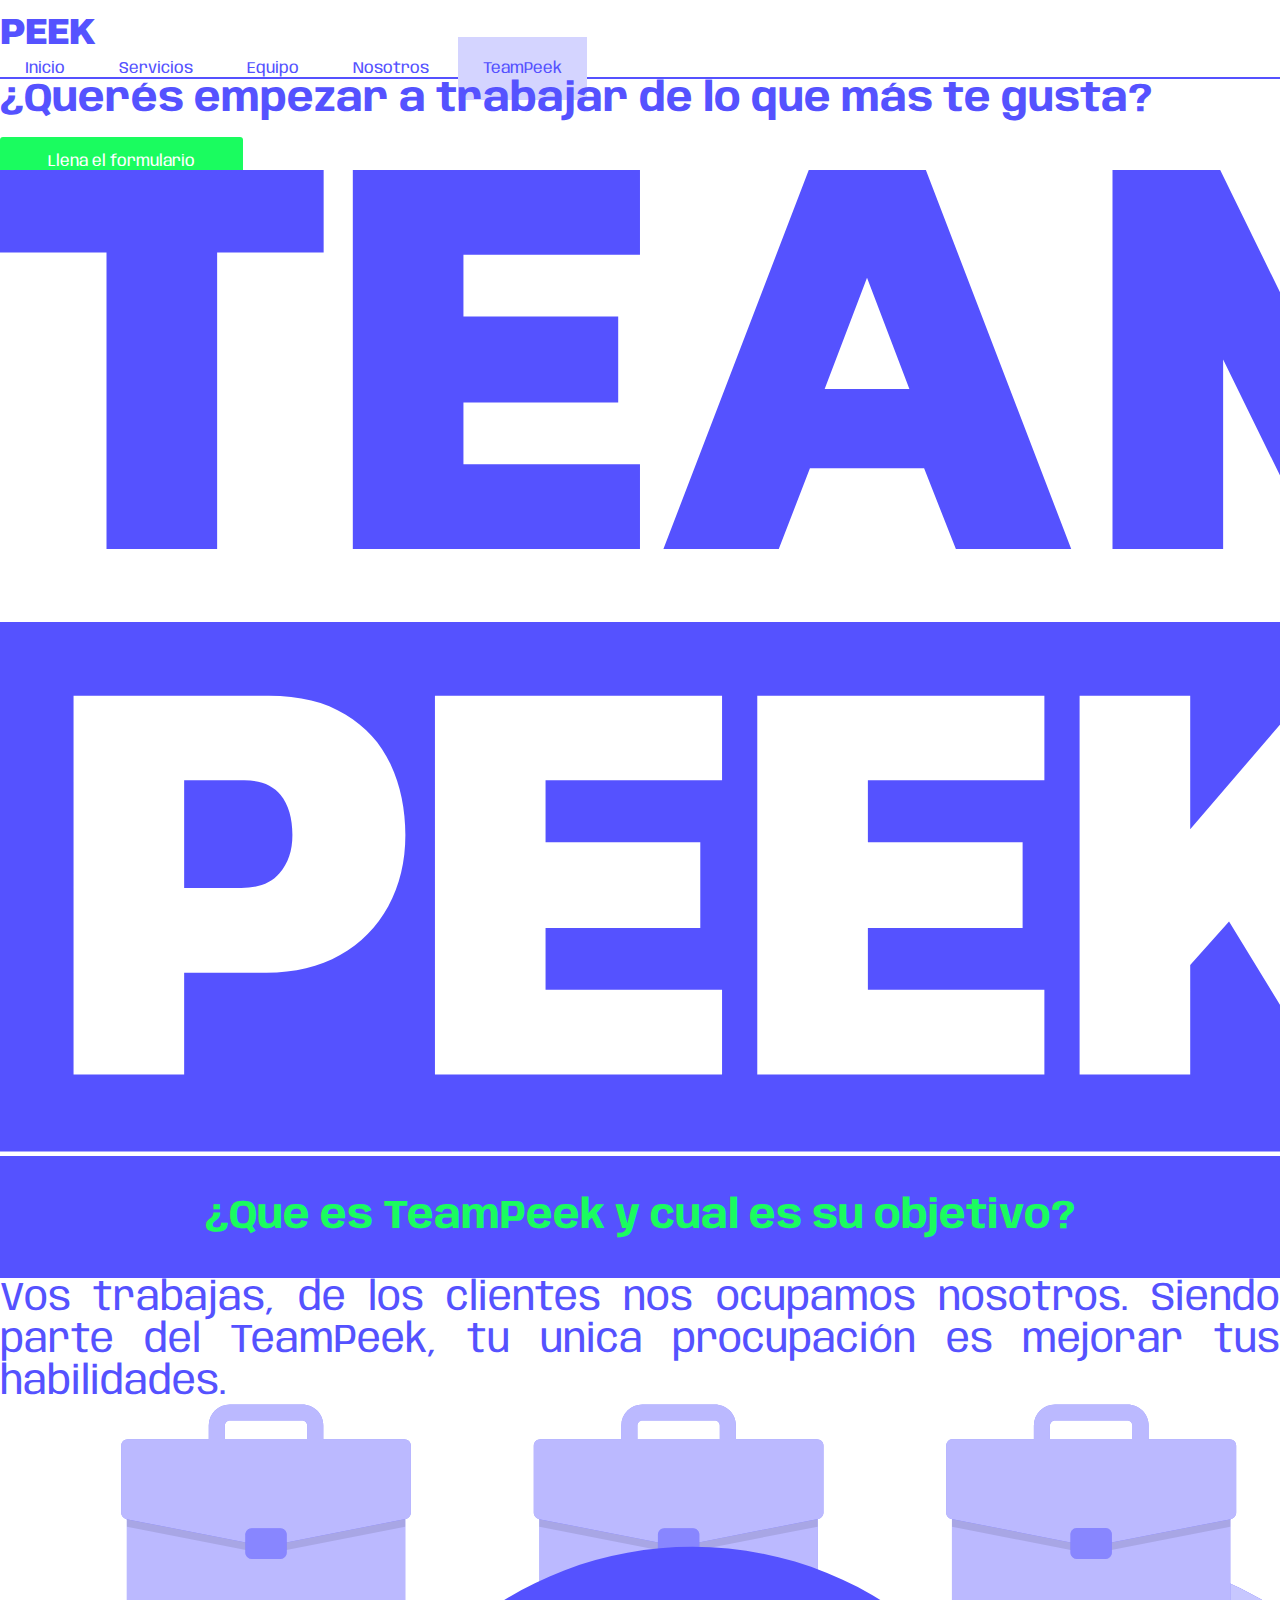
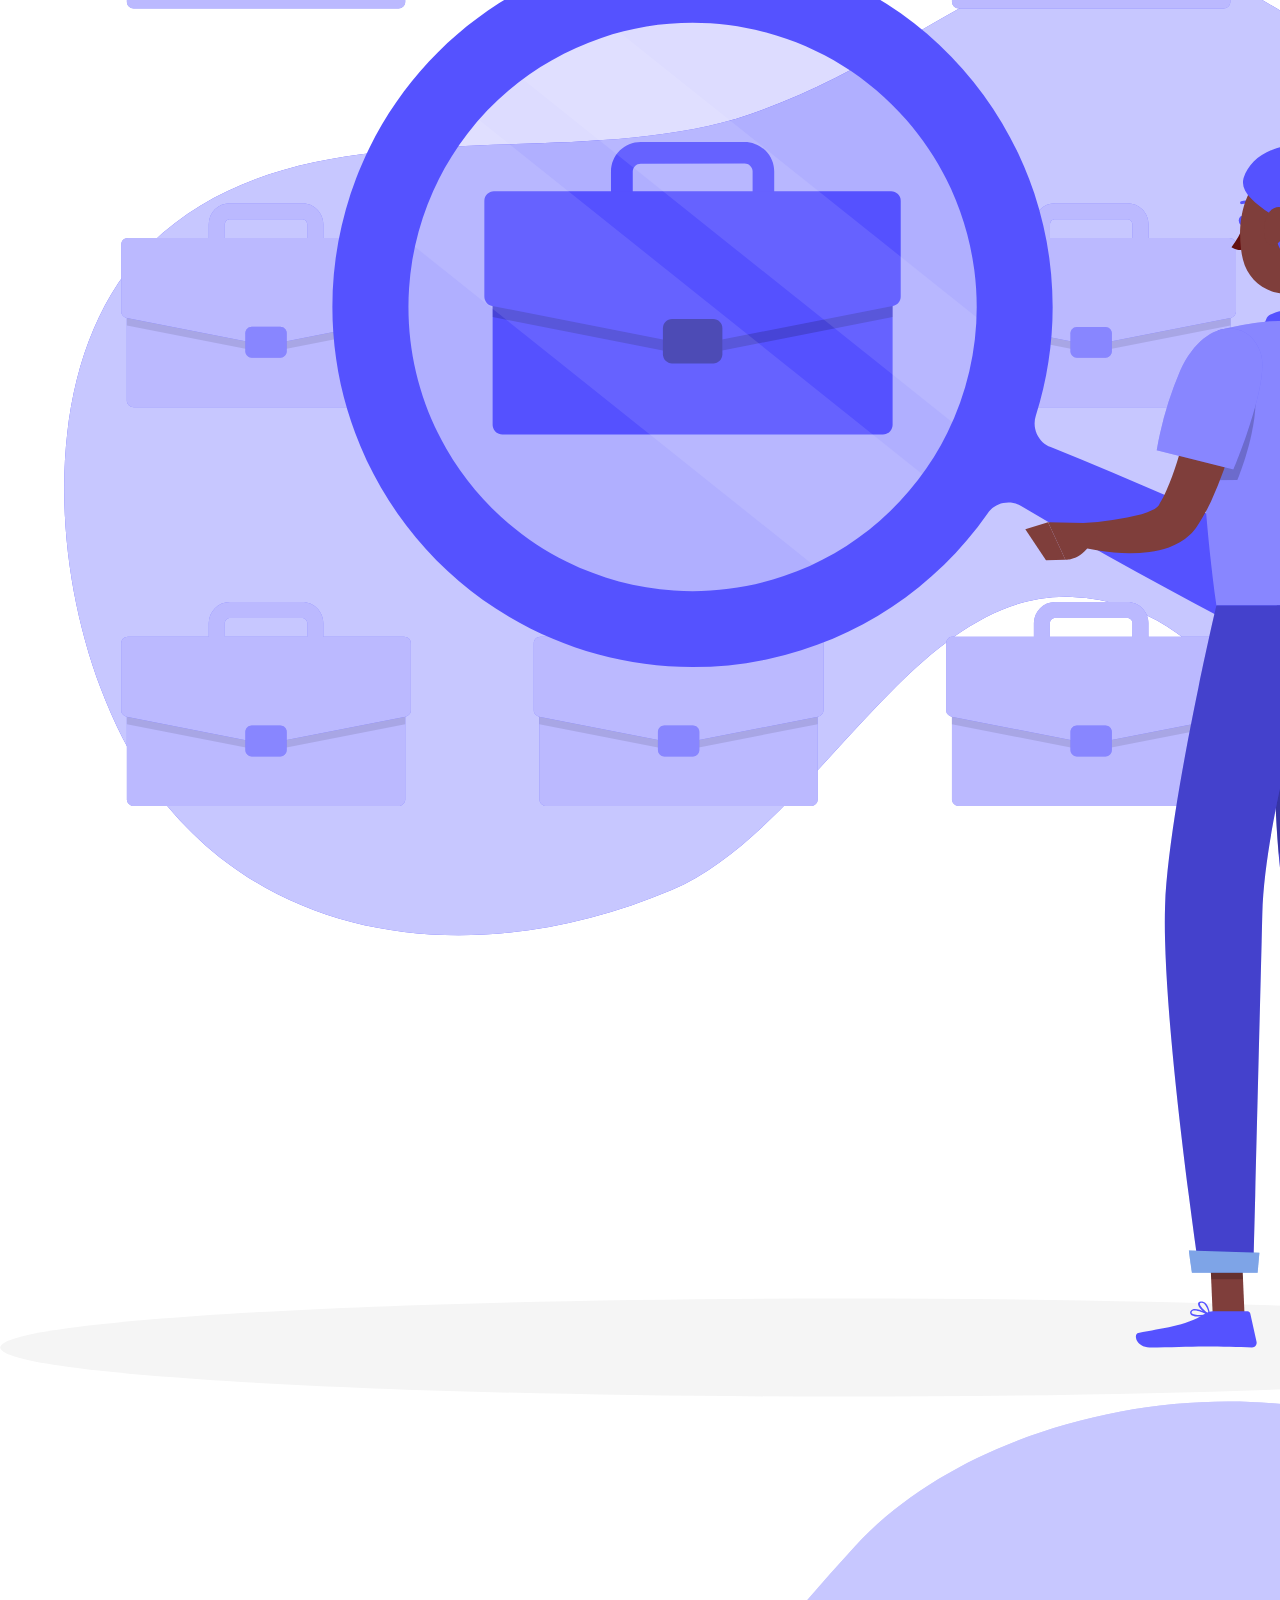
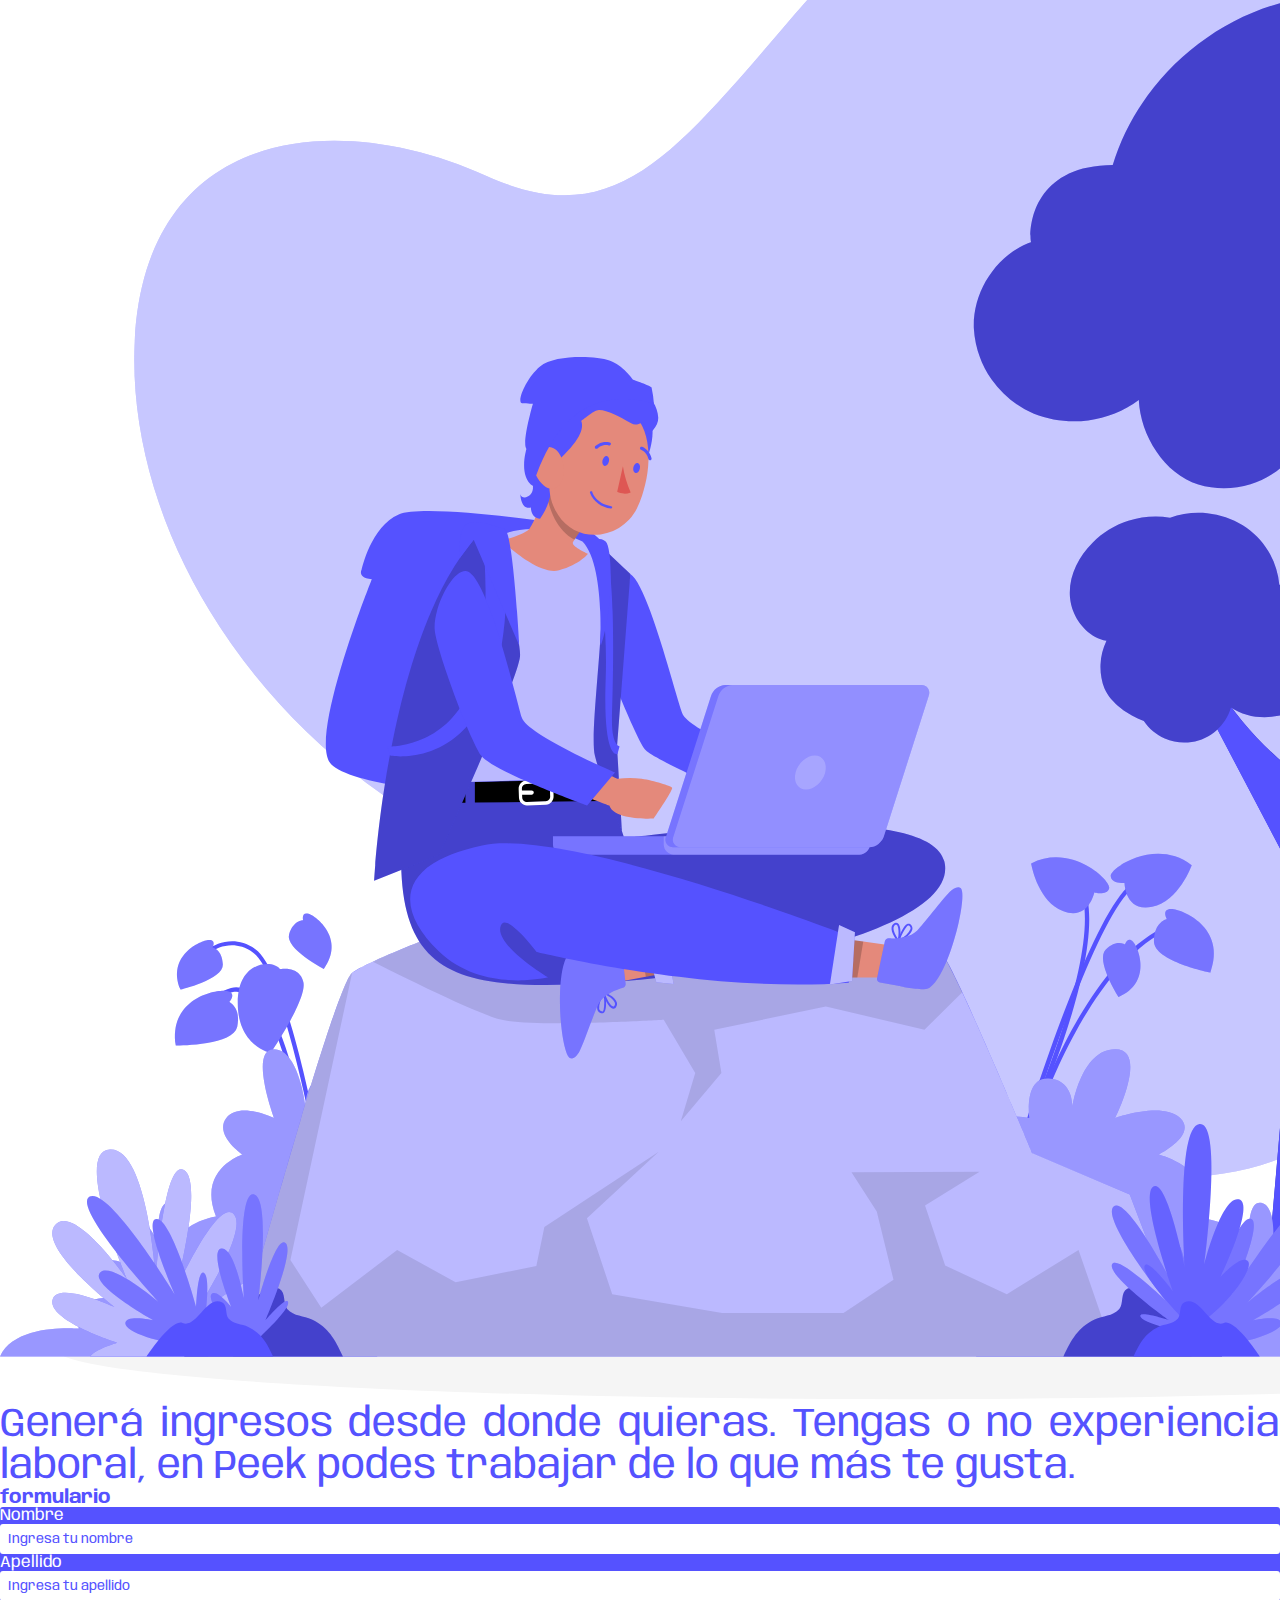
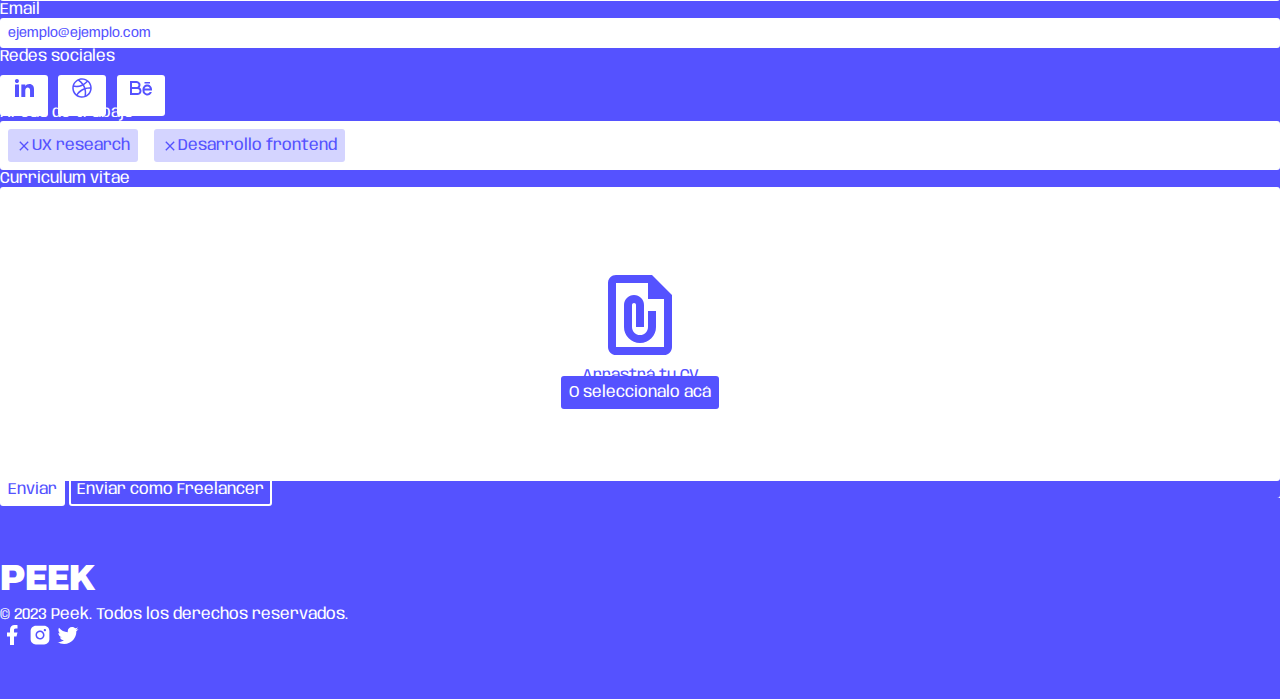
<file: teampeek.html>
<!DOCTYPE html>
<html lang="es">
<head>
    <meta charset="UTF-8">
    <meta http-equiv="X-UA-Compatible" content="IE=edge">
    <meta name="viewport" content="width=device-width, initial-scale=1.0">
    <title>TeamPeek - Peek</title>
    <link href="https://cdn.jsdelivr.net/npm/bootstrap@5.3.0-alpha1/dist/css/bootstrap.min.css" rel="stylesheet" integrity="sha384-GLhlTQ8iRABdZLl6O3oVMWSktQOp6b7In1Zl3/Jr59b6EGGoI1aFkw7cmDA6j6gD" crossorigin="anonymous">
    <link rel="stylesheet" href="./css/style.css">
    <link rel="stylesheet" href="./css/responsive.css">
    <link rel="stylesheet" href="https://cdnjs.cloudflare.com/ajax/libs/font-awesome/6.2.0/css/all.min.css" integrity="sha512-xh6O/CkQoPOWDdYTDqeRdPCVd1SpvCA9XXcUnZS2FmJNp1coAFzvtCN9BmamE+4aHK8yyUHUSCcJHgXloTyT2A==" crossorigin="anonymous" referrerpolicy="no-referrer" />
    <link rel="shortcut icon" href="./img/favicon.ico" type="image/x-icon">
</head>
<body>
    <header>
        <div class="container">
            <nav class="d-flex justify-content-between align-items-center">
                <p id="nav__logo">PEEK</p>
                <input type="checkbox" id="check">
                <label for="check" class="checkbtn">
                    <i class="fa-solid fa-bars"></i>
                </label>
                <ul class="nav__secciones">
                    <li><a href="./index.html">Inicio</a></li>
                    <li><a href="./servicios.html">Servicios</a></li>
                    <li><a href="./equipo.html">Equipo</a></li>
                    <li><a href="./nosotros.html">Nosotros</a></li>
                    <li><a class="nav__seccion-activa" href="./teampeek.html">TeamPeek</a></li>
                </ul>
            </nav>
        </div>
    </header>

    <div class="container">
        <section class="intro row mt-5 mb-5 g-3 d-flex align-items-center justify-content-between flex-lg-row flex-column-reverse">
            <div class="col-lg-6 col-md-12">
                <h1 class="me-0">¿Querés empezar a trabajar de lo que más te gusta?</h1>
                <a class="btn-1" href="#">Llena el formulario</a>
            </div>
            <div class="intro__img col-lg-6 col-md-12 mt-0">
                <img class="img-fluid" src="./img/teampeek__logo.svg" alt="team peek">
            </div>
        </section>
    </div>

    <div class="pregunta row justify-content-center">
        <h2 class="col-lg-6">¿Que es TeamPeek y cual
            es su objetivo?</h2>
    </div>

    <div class="presentacion mt-5 mb-5 container">
        <div class="row g-3 d-flex align-items-center justify-content-center flex-xl-row flex-column-reverse">
            <div class="col-lg-8">
                <p>Vos trabajas, de los clientes nos ocupamos nosotros. Siendo parte del TeamPeek, tu unica procupación es mejorar tus habilidades.</p>
            </div>
            <div class="col-6 col-xs-2 col-lg-3">
                <img class="img-fluid" src="./img/teampeek__trabajo.svg" alt="Diseño gráfico">
            </div>
        </div>
        
        <div class="row g-3 d-flex align-items-center justify-content-center flex-xl-row flex-column mt-2">
            <div class="col-6 col-xs-2 col-lg-3">
                <img class="img-fluid" src="./img/teampeek__trabajo-remoto.svg" alt="Marketing digital">
            </div>
            <div class="col-lg-8">
                <p>Generá ingresos desde donde quieras. Tengas o no experiencia laboral, en Peek podes trabajar de lo que más te gusta.</p>
            </div>
        </div>
    </div>
    <div class="container mt-5">
        <h3>formulario</h3>
        <div class="formulario">
            <div class="formulario__contenido p-5">
                <div class="row mb-5">
                    <div class="col-6">
                        <p class="mb-1">Nombre</p>
                        <input type="text" name="nombre" id="input__nombre" placeholder="Ingresa tu nombre">
                    </div>
                    <div class="col-6">
                        <p class="mb-1">Apellido</p>
                        <input type="text" name="apellido" id="input__apellido" placeholder="Ingresa tu apellido">
                    </div>
                </div>
                <div class="row mb-5">
                    <div class="col-6">
                        <p class="mb-1">Email</p>
                        <input type="email" name="email" id="input__email" placeholder="ejemplo@ejemplo.com">
                    </div>
                    <div class="col-6 redes">
                        <p>Redes sociales</p>
                        <ul class="lista-redes">
                            <li><img src="./img/teampeek__formulario__linkedin.svg" alt="linkedin"></li>
                            <li><img src="./img/teampeek__formulario__dribbble.svg" alt="dribbble"></li>
                            <li><img src="./img/teampeek__formulario__behance.svg" alt="behance"></li>
                        </ul>
                    </div>
                </div>
                <div class="row mb-5">
                    <p>Areas de trabajo</p>
                    <div class="col-12">
                        <ul class="formulario__areas">
                            <li>
                                <img class="me-1" src="./img/teampeek__formulario__eliminar.svg" alt="eliminar">
                                <p class="mb-0">UX research</p>
                            </li>
                            <li>
                                <img class="me-1" src="./img/teampeek__formulario__eliminar.svg" alt="eliminar">
                                <p class="mb-0">Desarrollo frontend</p>
                            </li>
                        </ul>
                    </div>
                </div>
                <div class="row">
                    <p>Curriculum vitae</p>
                    <div class="col-12">
                        <ul class="cv__cont">
                            <li><img class="mb-3" src="./img/teampeek__formulario__archivo.svg" alt="subir archivo"></li>
                            <li><p class="mb-1">Arrastrá tu CV</p></li>
                            <li><a class="teampeek__formulario__btn-archivo" href="#">O seleccionalo acá</a></li>
                        </ul>
                    </div>
                </div>
                <div class="row mt-5">
                    <div class="d-flex justify-content-end">
                        <a class="btn-enviar me-3" href="#" class="formulario__enviar">Enviar</a>
                        <a class="btn-enviar-freelancer" href="#" class="formulario__freelancer">Enviar como Freelancer</a>
                    </div>
                </div>
            </div>
        </div>
    </div>

    <footer class="mt-5">
        <div class="footer__contenido d-flex flex-column align-items-center">
            <p class="footer__logo">PEEK</p>
            <p>© 2023 Peek. Todos los derechos reservados.</p>
            <div>
                <a href="#"><img src="./img/footer__icono-facebook.svg" alt="Facebook"></a>
                <a href="#"><img src="./img/footer__icono-instagram.svg" alt="Instagram"></a>
                <a href="#"><img src="./img/footer__icono-twitter.svg" alt="Twitter"></a>
            </div>
        </div>
    </footer>
<script src="https://cdn.jsdelivr.net/npm/bootstrap@5.3.0-alpha1/dist/js/bootstrap.bundle.min.js" integrity="sha384-w76AqPfDkMBDXo30jS1Sgez6pr3x5MlQ1ZAGC+nuZB+EYdgRZgiwxhTBTkF7CXvN" crossorigin="anonymous"></script>
</body>
</html>
</file>
<file: css/responsive.css>
@media (width<992px){
    /*HEADER*/
    .checkbtn{
        display: block;
    }
    .nav__secciones{
        z-index: 1;
        position: fixed;
        width: 100%;
        background: #D4D4FF;
        top: 60px;
        left: -100%;
        text-align: center;
    }
    .nav__seccion-activa{
        padding: 8px 5rem;
        background-color: #5552FF;
        color: #FFF;
        width: 100%;
    }
    nav ul li{
        display: block;
        margin: 22px 0;
        line-height: 30px;
    }
    nav ul li a{
        font-size: 20px;
    }
    #check:checked ~ ul{
        left:0;
    }
    .servicios__categoria{
        display: none;
    }
    .freelancer__especialidad{
        display: none;
    }
}
@media (width<576px){
    .card__1, .card__2, .card__4, .card__5, .card__6, .card__7{
        width: 233px;
        height: 233px;
        background-size: contain;
    }
    .card__3{
        width: 305px;
        height: 340px;
        background-size: contain;
    }
    .card__3__contenido{
        margin: 13rem 1rem 1rem 1rem;
    }
}
</file>
<file: css/style.css>
/*FUENTES*/
@import url('https://fonts.googleapis.com/css2?family=Anybody:wght@400;700&display=swap');
@import url('https://fonts.googleapis.com/css2?family=Kanit:wght@400;700&display=swap');

/*RESET*/
*{
    padding: 0;
    margin: 0;
    box-sizing: border-box;
    font-family: 'Anybody', sans-serif;
}

/*COMPARTIDOS*/
/*HEADER*/
header{
    border-bottom: solid 2px #5552FF;
    height: auto;
}
#nav__logo{
    font-family: 'Kanit', sans-serif;
    font-size: 40px;
    font-weight: 700;
    margin: 0;
    color: #5552FF;
}
ul{
    margin: 0;
    padding: 0;
}
ul li{
    list-style: none;
    display: inline;
}
ul li a{
    text-decoration: none;
    color: #5552FF;
    padding: 23px 25px;
}
ul li a:hover{
    background-color: #D4D4FF;
}
.nav__seccion-activa{
    background-color: #D4D4FF;
} 
input{
    display: none;
}
label{
    color: #5552FF;
    display: none;
    font-size: 24px;
    margin-top: 7px;
}
/*FOOTER*/
footer{
    background-color: #5552FF;
}
.footer__contenido{
    padding: 3rem 0;
}
.footer__logo{
    font-family: 'Kanit', sans-serif;
    font-size: 40px;
    font-weight: 700;
    margin: 0;
    color: #fff;
}
footer p{
    color: #fff;
}

/*CONTENIDO*/
/*INDEX*/
h1{
    color: #5552FF;
    margin-bottom: 2rem;
    font-weight: 700;
    font-size: 40px;
}
.btn-1{
    text-decoration: none;
    color: #fff;
    padding: 16px 48px;
    background-color: #1AFC5F;
    margin-right: 1rem;
    border-radius: 3px;
}
.btn-2{
    text-decoration: none;
    color: #1AFC5F;
    padding: 14px 46px;
    border: solid 2px #1AFC5F;
    border-radius: 3px;
}
.pregunta{
    width: 100%;
    background-color: #5552FF;
}
.pregunta h2{
    margin: 0;
    padding: 2.5rem;
    color: #1AFC5F;
    font-size: 40px;
    text-align: center;
}
.presentacion{
    text-align: justify
}
.presentacion p{
    color: #5552FF;
    font-size: 40px;
}
.cuadro{
    text-align: center;
}
.cuadro h3{
    font-weight: 700;
    color: #1AFC5F;
    font-size: 40px;
}
.cuadro p{
    color: #5552FF;
    font-size: 24px;
}
h3{
    color: #5552FF;
}
.card__contenido{
    padding: 1rem;
    color: #5552FF;
    border: 2px solid #5552FF;
    border-radius: 3px;
    height: auto;
}
.card__contenido a{
    padding: 12px 0px;
    background-color: #1AFC5F;
    color: #fff;
    text-decoration: none;
    border-radius: 3px;
    text-align: center;
}
.a-partir-de{
    margin-bottom: -2px;
}
.servicios__lista{
    padding: 1rem;
    color: #5552FF;
    border: 2px solid #5552FF;
    border-radius: 3px;
}
.servicios__lista__boton{
    padding: 8px 16px;
    background-color: #1AFC5F;
    color: #fff;
    border-radius: 3px;
}
.servicios__lista__boton:hover{
    background-color: #1AFC5F;
    color: #fff;
}
.cards{
    width: 100%;
    flex-wrap: nowrap;
    overflow: hidden;
}
.card__1, .card__2, .card__4, .card__5, .card__6, .card__7{
    width: 311px;
    height: 311px;
    border: 2px solid #5552FF;
    border-radius: 3px;
}
.card__1{
    background: linear-gradient(to bottom,rgba(85,83,255, 0), rgba(85,83,255, 100)),
    url(../img/equipo__teampeek-2.png);
}
.card__2{
    background: linear-gradient(to bottom,rgba(85,83,255, 0), rgba(85,83,255, 100)),
    url(../img/equipo__teampeek-3.png);
}
.card__3{
    width: 420px;
    height: 466px;
    background: linear-gradient(to bottom,rgba(85,83,255, 0), rgba(85,83,255, 100)),
    url(../img/equipo__teampeek-1.png);
    border: 2px solid #5552FF;
    border-radius: 3px;
    color: #fff;
}
.card__3__contenido{
    margin: 22.5rem 1rem 1rem 1rem;
}
.card__3__contenido ul li{
    display: inline;
    padding: 4px 8px;
    color: #5552FF;
    background-color: #fff;
    margin-right: 8px;
    border-radius: 3px;
}
.card__3__contenido h5{
    font-size: 24px;
}
.card__4{
    background: linear-gradient(to bottom,rgba(85,83,255, 0), rgba(85,83,255, 100)),
    url(../img/equipo__teampeek-4.png);
}
.card__5{
    background: linear-gradient(to bottom,rgba(85,83,255, 0), rgba(85,83,255, 100)),
    url(../img/equipo__teampeek-5.png);
}
.card__6{
    background: linear-gradient(to bottom,rgba(85,83,255, 0), rgba(85,83,255, 100)),
    url(../img/equipo__teampeek-7.png);
}
.card__7{
    background: linear-gradient(to bottom,rgba(85,83,255, 0), rgba(85,83,255, 100)),
    url(../img/equipo__teampeek-6.png);
}
.cards__botones{
    margin: 0 auto;
}
.cards__botones a{
    padding: 1rem;
    background-color: #1AFC5F;
    border: 3px;
    margin: .5rem;
}
.cuadro__diseño{
    color: #5552FF;
    border: 2px solid #5552FF;
    border-radius: 3px;
}
.cuadro__diseño__titulo{
    padding: 1rem;
    border-bottom: 2px solid #5552FF;
}
.cuadro__diseño__freelancer{
    margin: 0 auto;
    padding: 1rem 0;
    border-bottom: 2px solid #5552FF;
    width: 97.5%;
}
.cuadro__diseño__freelancer a{
    padding: .75rem;
    background-color: #1AFC5F;
    border-radius: 3px;
}
.ultimo{
    border: none;
}
.cuadro__cerrado{
    padding: 1rem;
    border: 2px solid #5552FF;
    border-radius: 3px;
    color: #5552FF;
}
.cuadro__cerrado img{
    rotate: -90deg;
}
.nosotros__idea p, .nosotros__crecemos p, .nosotros__freelance p{
    color: #5552FF;
    font-size: 24px;
    text-align: justify;
}
.nosotros__crecemos h2, .nosotros__freelance h2{
    color: #5552FF;
    font-weight: 700;  
    text-align: justify; 
}
.nosotros__freelance a{
    color: #5552FF;
}
.teampeek__body{
    background-color: #1AFC5F;
}
#input__nombre, #input__apellido, #input__email{
    display: block;
}
.formulario{
    background-color: #5552FF;
    border-radius: 3px;
}
.formulario p{
    color: #fff;
}
.formulario input{
    color: #5552FF;
    padding: 8px;
    border-radius: 3px;
    border: none;
    width: 100%;
}
.formulario input::placeholder{
    color: #5552FF;
}
.redes p{
    margin-bottom: .7rem;
}
.redes ul li{
    display: inline;
    padding: .75rem;
    margin-right: .40rem;
    background-color: #fff;
    border-radius: 3px;
}
.formulario__areas{
    background-color: #fff;
    border-radius: 3px;
    display: flex;
}
.formulario__areas li{
    display: flex;
    align-items: center;
    width: auto;
    padding: 8px;
    margin: 8px;
    background-color: #D4D4FF;
    border-radius: 3px;
}
.formulario__areas li p{
    color: #5552FF;
}
.formulario__areas li img{
    width: 1rem;
}
.cv__cont{
    background-color: #fff;
    border-radius: 3px;
    display: flex;
    flex-direction: column;
    align-items: center;
    padding: 5rem;
}
.cv__cont li img{
    width: 6rem;
}
.cv__cont li p{
    color: #5552FF;
}
.cv__cont li a{
    padding: 8px;
    background-color: #5552FF;
    border-radius: 3px;
    color: #fff;
}
.btn-enviar{
    width: auto;
    text-decoration: none;
    padding: 8px;
    color: #5552FF;
    background-color: #fff;
    border-radius: 3px;
}
.btn-enviar-freelancer{
    width: auto;
    text-decoration: none;
    padding: 6px;
    color: #fff;
    border: 2px solid #fff;
    border-radius: 3px;
}
</file>
